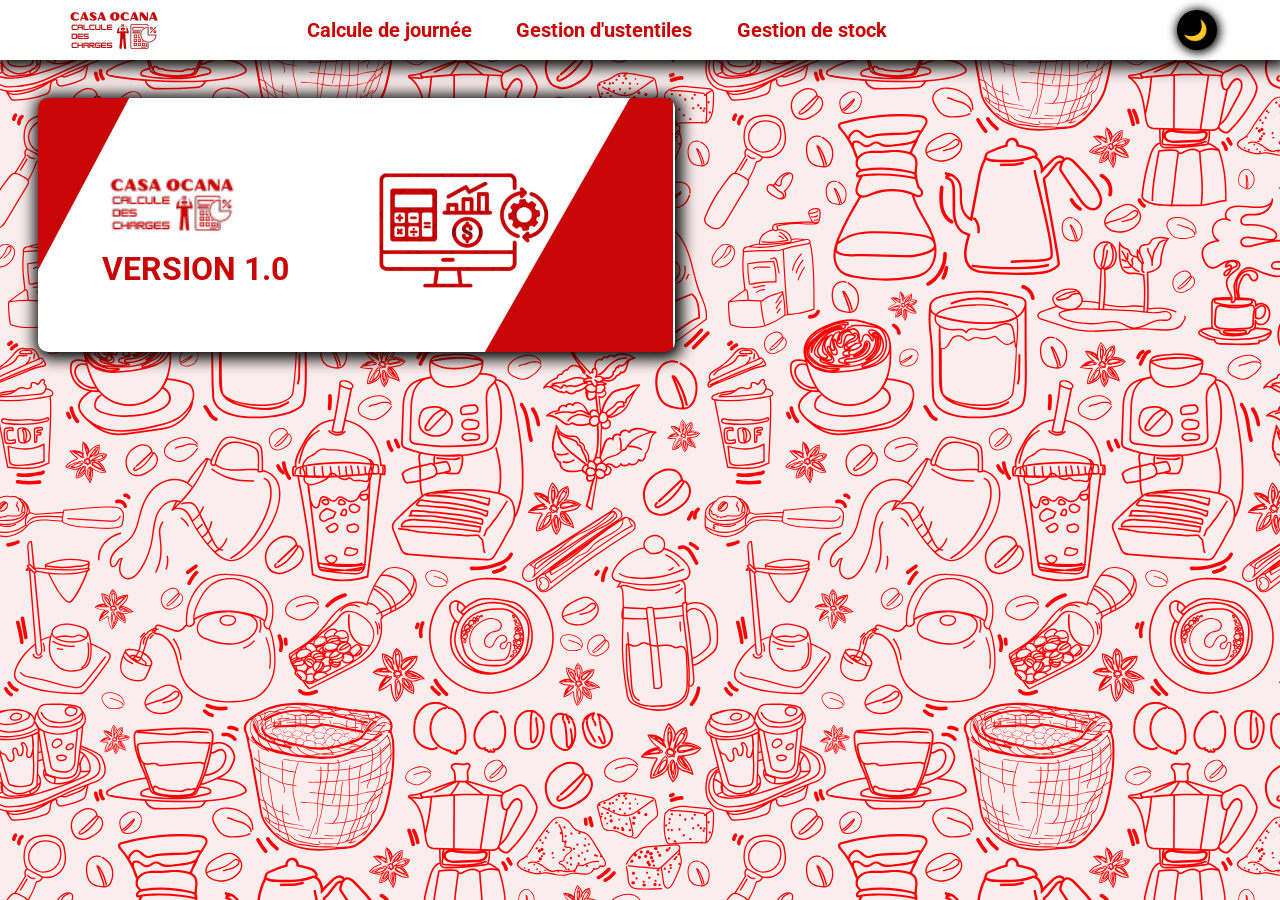
<file: index.html>
<!DOCTYPE html>
<html lang="en">
<head>
    <meta charset="UTF-8">
    <meta name="viewport" content="width=device-width, initial-scale=1.0">
    <title>CasaOcaca calcule des charges</title>
    <link rel="stylesheet" href="style/mystyle.css">
    <link rel="stylesheet" href="style/login.css">
    <link rel="stylesheet" href="style/historique.css">
    <link rel="stylesheet" href="https://cdnjs.cloudflare.com/ajax/libs/font-awesome/6.5.2/css/all.min.css" integrity="sha512-SnH5WK+bZxgPHs44uWIX+LLJAJ9/2PkPKZ5QiAj6Ta86w+fsb2TkcmfRyVX3pBnMFcV7oQPJkl9QevSCWr3W6A==" crossorigin="anonymous" referrerpolicy="no-referrer">
</head>
<body>
    <nav class="shadow">
        <div class="spaceenenly">
        <div>
            <img src="images/logo.png" alt="">
        </div>
        <div id="anav">
            <ul>
                <li><a href="calcule.html">Calcule de journée</a></li>
            <li><a href="ustensiles.html" target="_blank">Gestion d'ustentiles</a></li>
            <li><a href="gestionst.html" target="_blank">Gestion de stock</a></li>
            </ul>
        </div>

        <div id="anav4">
            <button id="darkModeToggle" class="buttonstyle">🌙</button>
        </div>
    </div>
</nav>  
    
<div class="shadow rounded" style="padding: 5%;" id="banner">
    <img src="images/logo.png" alt="" width="140px" >
    <h1 style="color: #c90505;">VERSION 1.0</h1>
</div>

    
       <script>
        
        document.addEventListener("DOMContentLoaded", () => {
    const toggleButton = document.getElementById("darkModeToggle");
    const body = document.body;

    // Vérifie si un mode est déjà enregistré dans localStorage
    if (localStorage.getItem("dark-mode") === "enabled") {
        enableDarkMode();
    }

    // Basculer entre les modes
    toggleButton.addEventListener("click", () => {
        if (body.classList.contains("dark-mode")) {
            disableDarkMode();
        } else {
            enableDarkMode();
        }
    });

    function enableDarkMode() {
        body.classList.add("dark-mode");
        localStorage.setItem("dark-mode", "enabled");
        toggleButton.textContent = "☀️";
    }

    function disableDarkMode() {
        body.classList.remove("dark-mode");
        localStorage.setItem("dark-mode", "disabled");
        toggleButton.textContent = "🌙";
    }
});

        </script>
        

</body>
</html>
</file>
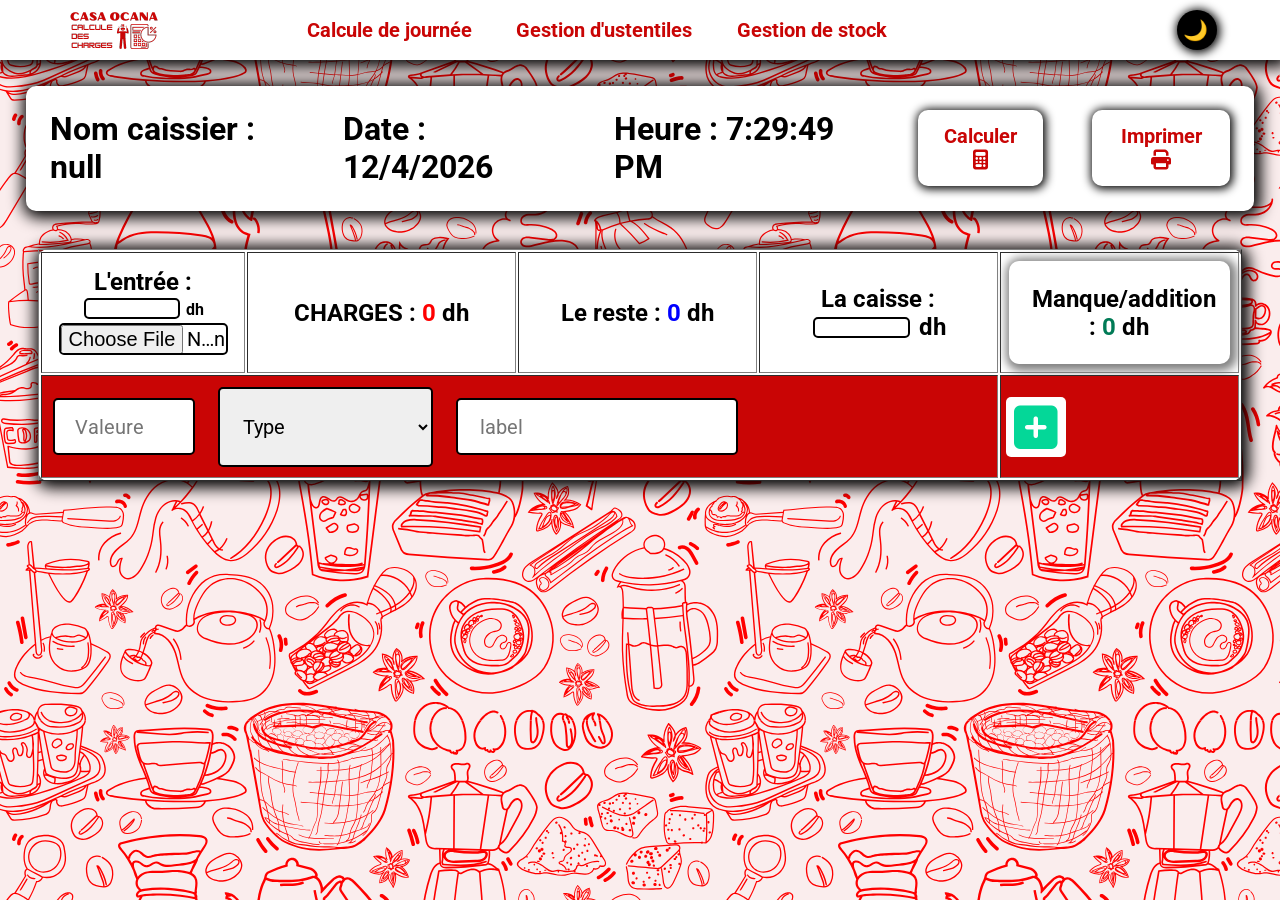
<file: calcule.html>
<!DOCTYPE html>
<html lang="en">
<head>
    <meta charset="UTF-8">
    <meta name="viewport" content="width=device-width, initial-scale=1.0">
    <title>CasaOcaca calcule des charges</title>
    <link rel="stylesheet" href="style/mystyle.css">
    <link rel="stylesheet" href="https://cdnjs.cloudflare.com/ajax/libs/font-awesome/6.5.2/css/all.min.css" integrity="sha512-SnH5WK+bZxgPHs44uWIX+LLJAJ9/2PkPKZ5QiAj6Ta86w+fsb2TkcmfRyVX3pBnMFcV7oQPJkl9QevSCWr3W6A==" crossorigin="anonymous" referrerpolicy="no-referrer">
</head>
<body>
    
    <nav class="shadow">
        <div class="spaceenenly">
        <div>
            <img src="images/logo.png" alt="">
        </div>
        <div id="anav">
            <ul>
                <li><a href="calcule.html">Calcule de journée</a></li>
            <li><a href="ustensiles.html" target="_blank">Gestion d'ustentiles</a></li>
            <li><a href="gestionst.html" target="_blank">Gestion de stock</a></li>
            </ul>
        </div>

        <div id="anav4">
            <button id="darkModeToggle" class="buttonstyle">🌙</button>
        </div>
    </div>
</nav>  

    <form action="">
    <div id="h" class="rounded shadow">
        <h1>Nom caissier</h1>
        <h1>Date </h1>
        <h1>Heure </h1>
        <button name="calculer" class="buttonstyle">Calculer <i class="fa-solid fa-calculator"></i></button>
        <button class="buttonstyle" onclick="window.print();">Imprimer <i class="fa-solid fa-print"></i></button>
    </div>

    <div class="shadow rounded">
    <table border="1">
        <tr>
        <th width="10%">
            
                <h2>L'entrée :</h2>
                <input name="entree" type="number" class="inputEntree"> dh
                <input type="file" id="myFile" name="filename">
            
        </th>
        <th width="18%">
           
                <h2>CHARGES : <span style="color: red;">0</span> dh</h2>
            
        </th>
        <th width="16%">
            
            <h2>Le reste : <span style="color: blue;">0</span> dh</h2>
        
        </th>
        <th width="16%">
            
                <h2>La caisse : <br><input name="caisse" type="number" class="inputEntree"> dh</h2>
           
        </th>
        <th width="16%">
            <div class="shadowgray rounded" id="reste">
                <h2>Manque/addition : <span style="color: rgb(1, 123, 86);">0</span> dh</h2>
            </div>
        </th>
        </tr>
        <tr>
            <td colspan="4" id="inputs">
                
                    <input name="valeure" type="number" placeholder="Valeure" class="inputcharges" id="val">
                    <select name="type" class="inputcharges" id="type" >
                        <option value="Type">Type</option>
                        <option value="Crédit">Crédit</option>
                        <option value="Police">Police</option>
                        <option value="Sécurité">Sécurité</option>
                        <option value="Avance">Avance</option>
                        <option value="Repas autorisée">Repas autorisée</option>
                        <option value="Facture non payé">Facture non payé</option>
                        <option value="Marchandise">Marchandise</option>
                        <option value="Douane">Douane</option>
                        <option value="Autres">Autres</option>
                    </select>
                    <input name="label" type="text" placeholder="label" class="inputcharges" id="label">
                    
                    
            </td>
            <td id="inputs">
                <Button name="ajouter" style="color: rgb(4, 215, 152);" class="inpandbtn"><i class="fa-solid fa-square-plus buttoni" id="add"></i></Button>
                
               
            </td>
        </tr>
        
        
    </table>
    </div>
    </form>


    <script>
        document.addEventListener("DOMContentLoaded", () => {
            // Initialisation de la date et de l'heure
            const dateElement = document.querySelector("h1:nth-child(2)");
            const heureElement = document.querySelector("h1:nth-child(3)");
        
            const updateDateTime = () => {
                const now = new Date();
                dateElement.textContent = `Date : ${now.toLocaleDateString()}`;
                heureElement.textContent = `Heure : ${now.toLocaleTimeString()}`;
            };
        
            updateDateTime();
            setInterval(updateDateTime, 1000);
        
            // Demander le nom du caissier une seule fois
            const stockManagerName = prompt("Entrez le nom du gestionnaire du caissier :", "caissier");
            const nameElement = document.querySelector("#h h1:first-child");
            nameElement.textContent = `Nom caissier : ${stockManagerName}`;


             // Gestion du bouton Calculer
             document.querySelector("button[name='calculer']").addEventListener("click", (e) => {
                e.preventDefault();
        
                const entree = parseFloat(document.querySelector("input[name='entree']").value) || 0;
                const caisse = parseFloat(document.querySelector("input[name='caisse']").value) || 0;
        
                // Somme des valeurs des charges dans les lignes dynamiques uniquement
                const chargeValues = Array.from(document.querySelectorAll(".trcharge td:first-child"))
                    .map(td => parseFloat(td.textContent) || 0);
                const totalCharges = chargeValues.reduce((acc, val) => acc + val, 0);
        
                document.querySelector("th:nth-child(2) span").textContent = totalCharges;
        
                // Calcul du reste
                const reste = entree - totalCharges;
                document.querySelector("th:nth-child(3) span").textContent = reste;
        
                // Calcul du manque/addition
                const manqueAddition = caisse - reste;
                document.querySelector("th:nth-child(5) span").textContent = manqueAddition;
            });
        
        
            // Ajouter une nouvelle ligne
            document.querySelector("button[name='ajouter']").addEventListener("click", (e) => {
                e.preventDefault();
        
                const valInput = parseFloat(document.querySelector("#val").value) || 0;
                const typeInput = document.querySelector("#type").value || "Non spécifié";
                const labelInput = document.querySelector("#label").value || "Sans label";
        
                if (!valInput || typeInput === "Type" || !labelInput) {
                    alert("Veuillez remplir tous les champs correctement.");
                    return;
                }
        
                // Créer une nouvelle ligne avec les données des champs d'entrée
                const newRow = document.createElement("tr");
                newRow.classList.add("trcharge");
                newRow.innerHTML = `
                    <td>${valInput}</td>
                    <td>${typeInput}</td>
                    <td>${labelInput}</td>
                    <td colspan="2">
                        <button class="modifier" style="color: deepskyblue;">Modifier</button>
                        <button class="supprimer" style="color: red;">Supprimer</button>
                    </td>
                `;
        
                document.querySelector("table").appendChild(newRow);
        
                // Réinitialiser les champs de saisie
                document.querySelector("#val").value = "";
                document.querySelector("#type").value = "Type";
                document.querySelector("#label").value = "";
            });
        
            // Gestion des boutons Modifier et Supprimer
            document.querySelector("table").addEventListener("click", (e) => {
                const row = e.target.closest("tr");
        
                // Supprimer une ligne
                if (e.target.classList.contains("supprimer")) {
                    row.remove();
                }
        
                // Modifier une ligne (aperçu dans les champs de saisie)
                if (e.target.classList.contains("modifier")) {
                    const valInput = row.querySelector("td:nth-child(1)").textContent.trim();
                    const typeInput = row.querySelector("td:nth-child(2)").textContent.trim();
                    const labelInput = row.querySelector("td:nth-child(3)").textContent.trim();
        
                    // Remplir les champs de saisie avec les données de la ligne
                    document.querySelector("#val").value = valInput;
                    document.querySelector("#type").value = typeInput;
                    document.querySelector("#label").value = labelInput;
        
                    // Supprimer la ligne après transfert des données
                    row.remove();
                }
            });
        

         // Mode sombre
         const toggleButton = document.getElementById("darkModeToggle");
            const body = document.body;
        
            if (localStorage.getItem("dark-mode") === "enabled") {
                enableDarkMode();
            }
        
            toggleButton.addEventListener("click", () => {
                if (body.classList.contains("dark-mode")) {
                    disableDarkMode();
                } else {
                    enableDarkMode();
                }
            });
        
            function enableDarkMode() {
                body.classList.add("dark-mode");
                localStorage.setItem("dark-mode", "enabled");
                toggleButton.textContent = "☀️";
            }
        
            function disableDarkMode() {
                body.classList.remove("dark-mode");
                localStorage.setItem("dark-mode", "disabled");
                toggleButton.textContent = "🌙";
            }
        });
        </script>
        


    <!--<script>
        document.addEventListener("DOMContentLoaded", () => {
            // Initialisation de la date et de l'heure
            const dateElement = document.querySelector("h1:nth-child(2)");
            const heureElement = document.querySelector("h1:nth-child(3)");
        
            const updateDateTime = () => {
                const now = new Date();
                dateElement.textContent = `Date : ${now.toLocaleDateString()}`;
                heureElement.textContent = `Heure : ${now.toLocaleTimeString()}`;
            };
        
            updateDateTime();
            setInterval(updateDateTime, 1000);
        
            // Demander le nom du caissier une seule fois
            const stockManagerName = prompt("Entrez le nom du gestionnaire du caissier :", "caissier");
            const nameElement = document.querySelector("#h h1:first-child");
            nameElement.textContent = `Nom caissier : ${stockManagerName}`;
        
            // Gestion du bouton Calculer
            document.querySelector("button[name='calculer']").addEventListener("click", (e) => {
                e.preventDefault();
        
                const entree = parseFloat(document.querySelector("input[name='entree']").value) || 0;
                const caisse = parseFloat(document.querySelector("input[name='caisse']").value) || 0;
        
                // Somme des valeurs des charges dans les lignes dynamiques uniquement
                const chargeValues = Array.from(document.querySelectorAll(".trcharge td:first-child"))
                    .map(td => parseFloat(td.textContent) || 0);
                const totalCharges = chargeValues.reduce((acc, val) => acc + val, 0);
        
                document.querySelector("th:nth-child(2) span").textContent = totalCharges;
        
                // Calcul du reste
                const reste = entree - totalCharges;
                document.querySelector("th:nth-child(3) span").textContent = reste;
        
                // Calcul du manque/addition
                const manqueAddition = caisse - reste;
                document.querySelector("th:nth-child(5) span").textContent = manqueAddition;
            });
        
            // Ajouter une nouvelle ligne ou modifier une ligne existante
            let rowToEdit = null; // Variable pour stocker la ligne en cours de modification
            document.querySelector("button[name='ajouter']").addEventListener("click", (e) => {
                e.preventDefault();
        
                const valInput = parseFloat(document.querySelector("#val").value) || 0;
                const typeInput = document.querySelector("#type").value || "Non spécifié";
                const labelInput = document.querySelector("#label").value || "Sans label";
        
                if (!valInput || typeInput === "Type" || !labelInput) {
                    alert("Veuillez remplir tous les champs correctement.");
                    return;
                }
        
                if (rowToEdit) {
                    // Modifier une ligne existante
                    rowToEdit.querySelector("td:nth-child(1)").textContent = valInput;
                    rowToEdit.querySelector("td:nth-child(2)").textContent = typeInput;
                    rowToEdit.querySelector("td:nth-child(3)").textContent = labelInput;
                    rowToEdit = null; // Réinitialiser la variable après modification
                } else {
                    // Ajouter une nouvelle ligne
                    const newRow = document.createElement("tr");
                    newRow.classList.add("trcharge");
                    newRow.innerHTML = `
                        <td>${valInput}</td>
                        <td>${typeInput}</td>
                        <td>${labelInput}</td>
                        <td colspan="2">
                            <button class="modifier" style="color: deepskyblue;">Modifier</button>
                            <button class="supprimer" style="color: red;">Supprimer</button>
                        </td>
                    `;
        
                    document.querySelector("table").appendChild(newRow);
                }
        
                // Réinitialiser les champs de saisie
                document.querySelector("#val").value = "";
                document.querySelector("#type").value = "Type";
                document.querySelector("#label").value = "";
            });
        
            // Gestion des boutons Modifier et Supprimer
            document.querySelector("table").addEventListener("click", (e) => {
                const row = e.target.closest("tr");
        
                // Supprimer une ligne
                if (e.target.classList.contains("supprimer")) {
                    row.remove();
                }
        
                // Modifier une ligne (aperçu + suppression de la ligne)
                if (e.target.classList.contains("modifier")) {
                    rowToEdit = row; // Stocker la ligne en cours de modification
                    const valInput = row.querySelector("td:nth-child(1)").textContent.trim();
                    const typeInput = row.querySelector("td:nth-child(2)").textContent.trim();
                    const labelInput = row.querySelector("td:nth-child(3)").textContent.trim();
        
                    // Remplir les champs de saisie avec les données de la ligne
                    document.querySelector("#val").value = valInput;
                    document.querySelector("#type").value = typeInput;
                    document.querySelector("#label").value = labelInput;
        
                    // Supprimer la ligne après transfert des données
                    row.remove();
                }
            });
        
            // Mode sombre
            const toggleButton = document.getElementById("darkModeToggle");
            const body = document.body;
        
            if (localStorage.getItem("dark-mode") === "enabled") {
                enableDarkMode();
            }
        
            toggleButton.addEventListener("click", () => {
                if (body.classList.contains("dark-mode")) {
                    disableDarkMode();
                } else {
                    enableDarkMode();
                }
            });
        
            function enableDarkMode() {
                body.classList.add("dark-mode");
                localStorage.setItem("dark-mode", "enabled");
                toggleButton.textContent = "☀️";
            }
        
            function disableDarkMode() {
                body.classList.remove("dark-mode");
                localStorage.setItem("dark-mode", "disabled");
                toggleButton.textContent = "🌙";
            }
        });
        </script> -->
        
        
        

</body>
</html>
</file>
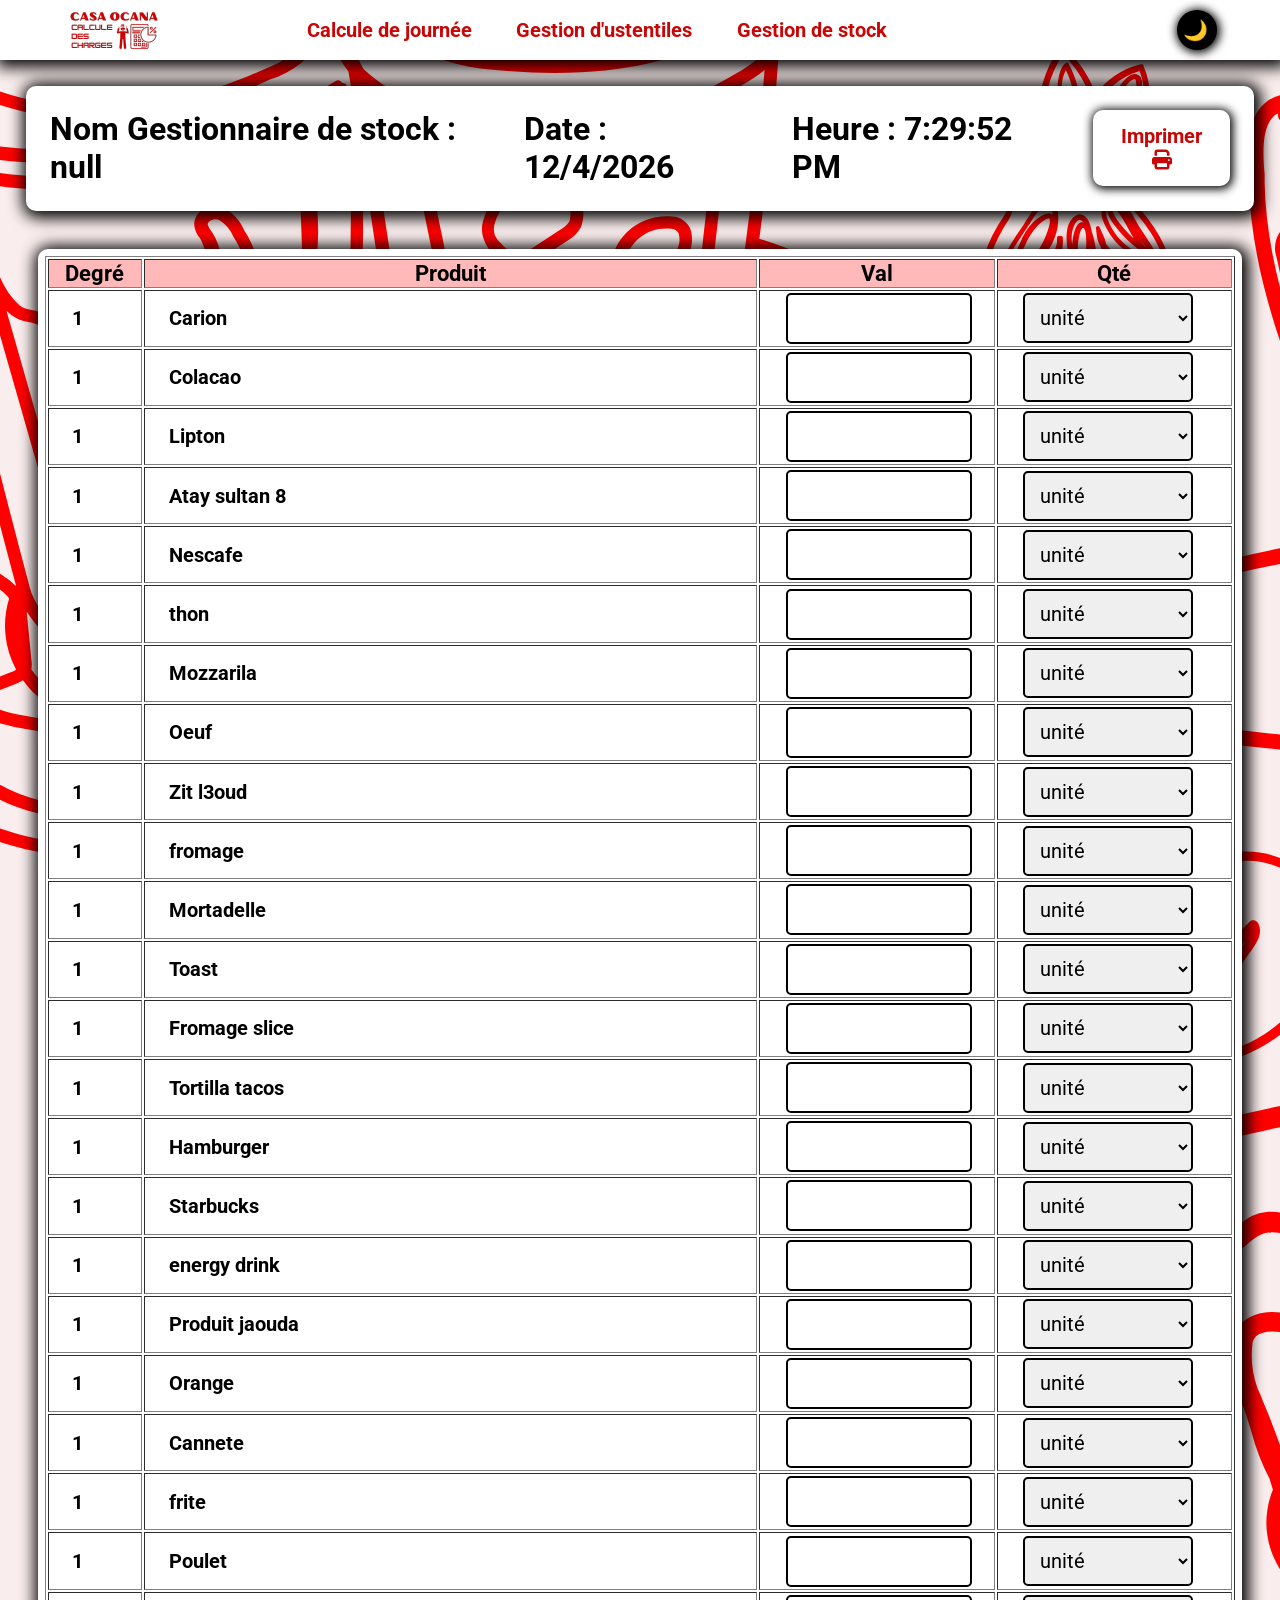
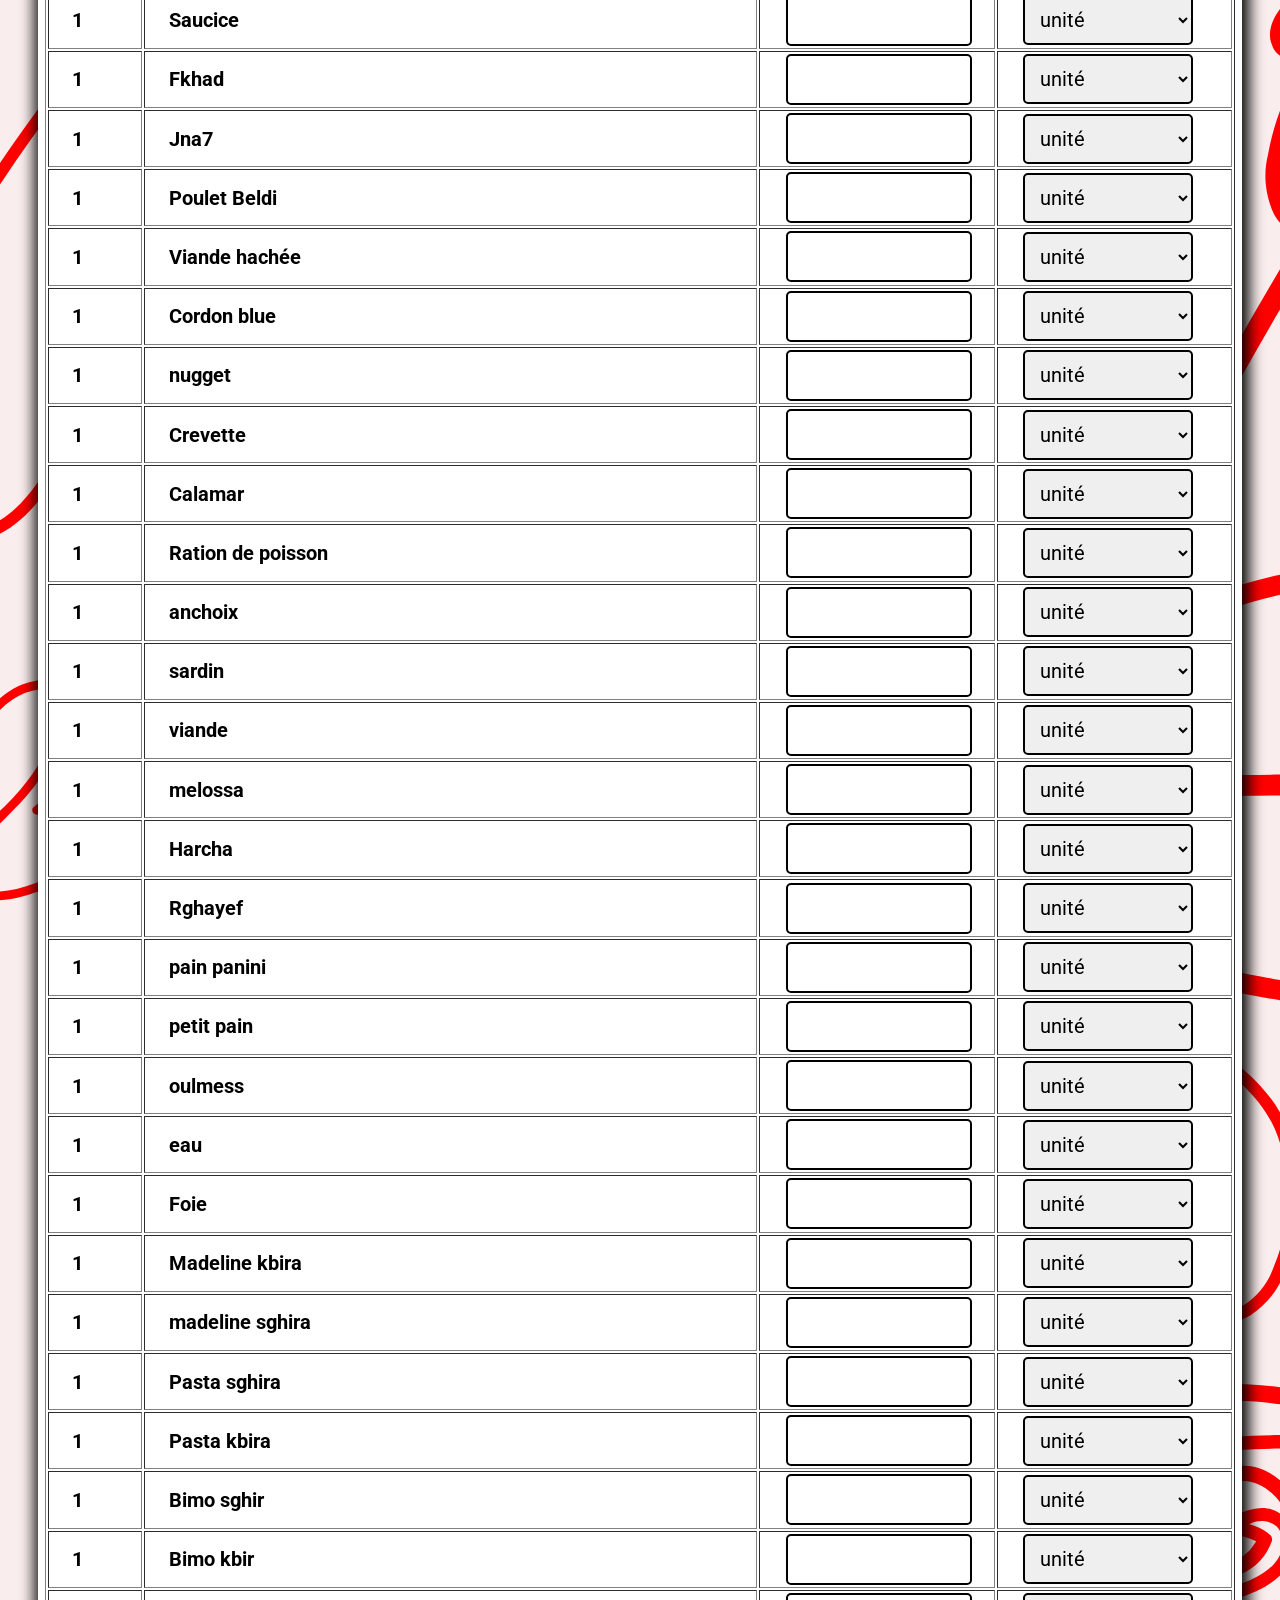
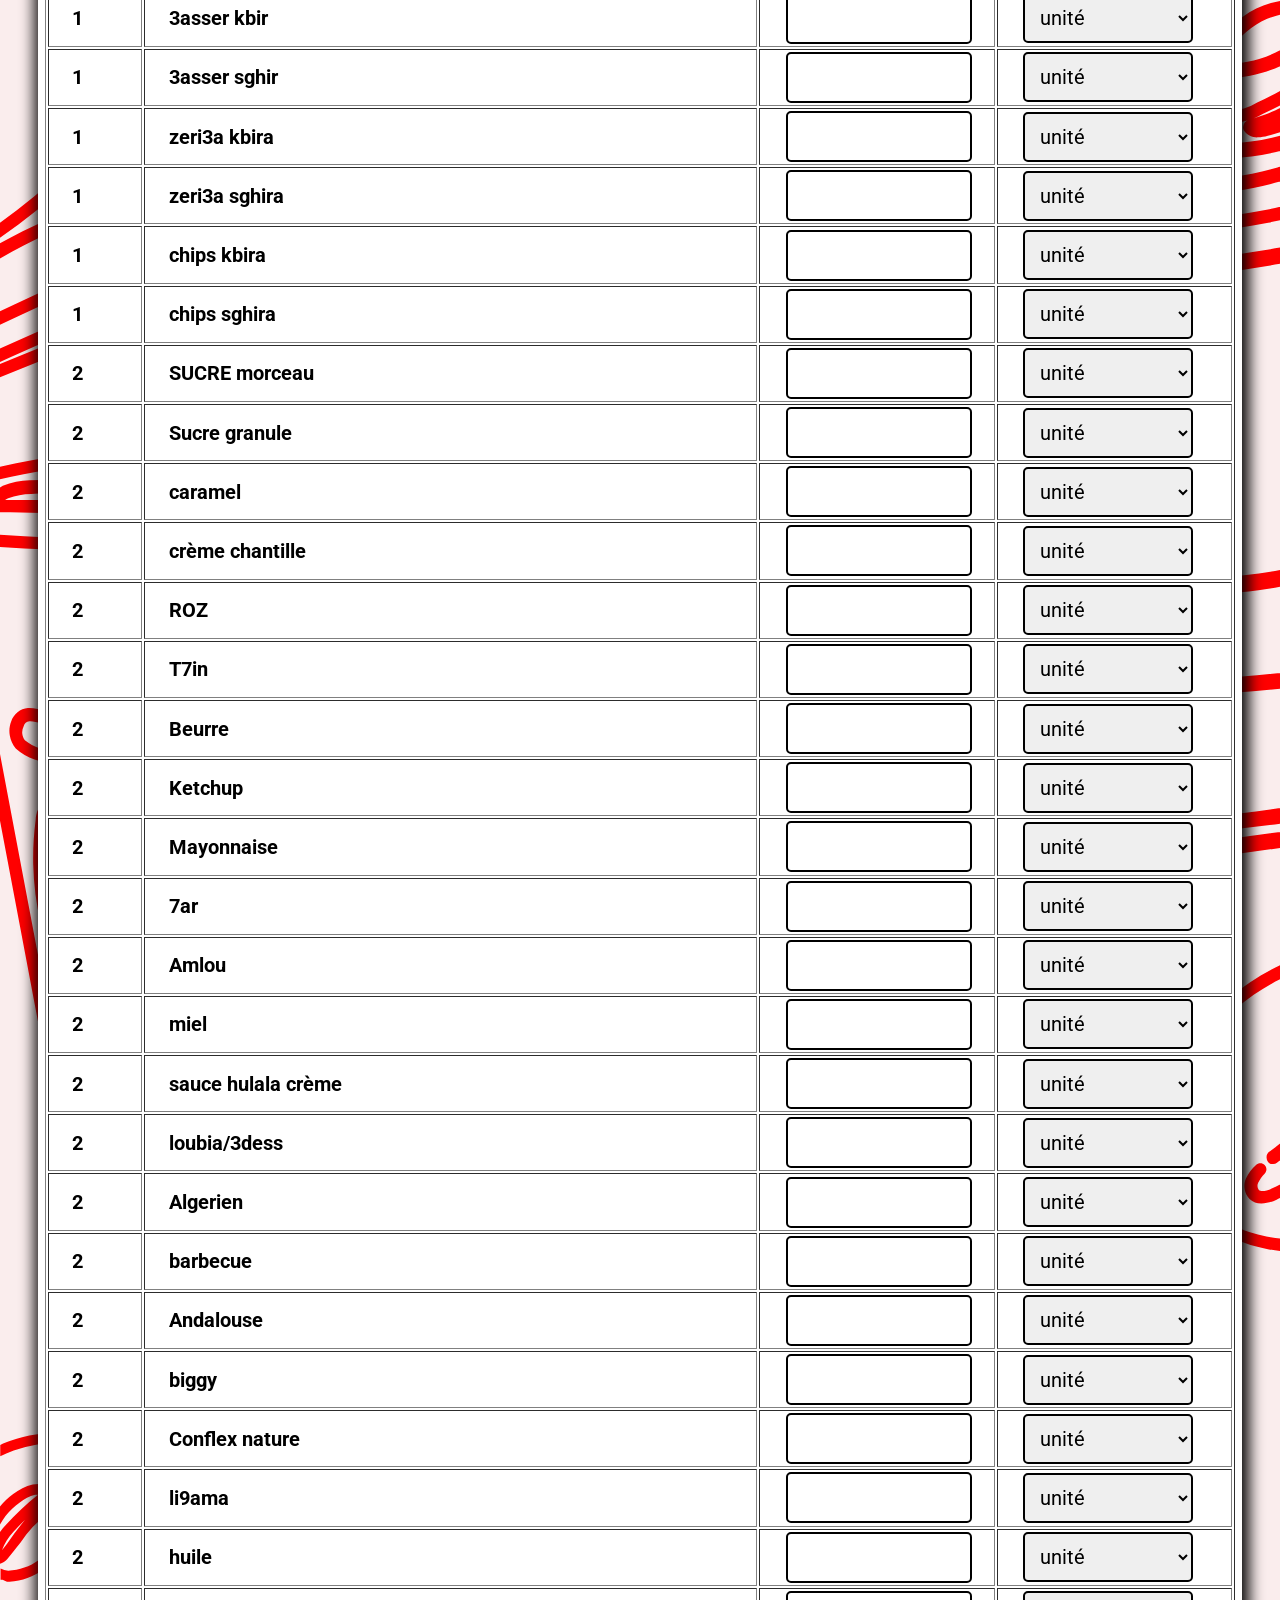
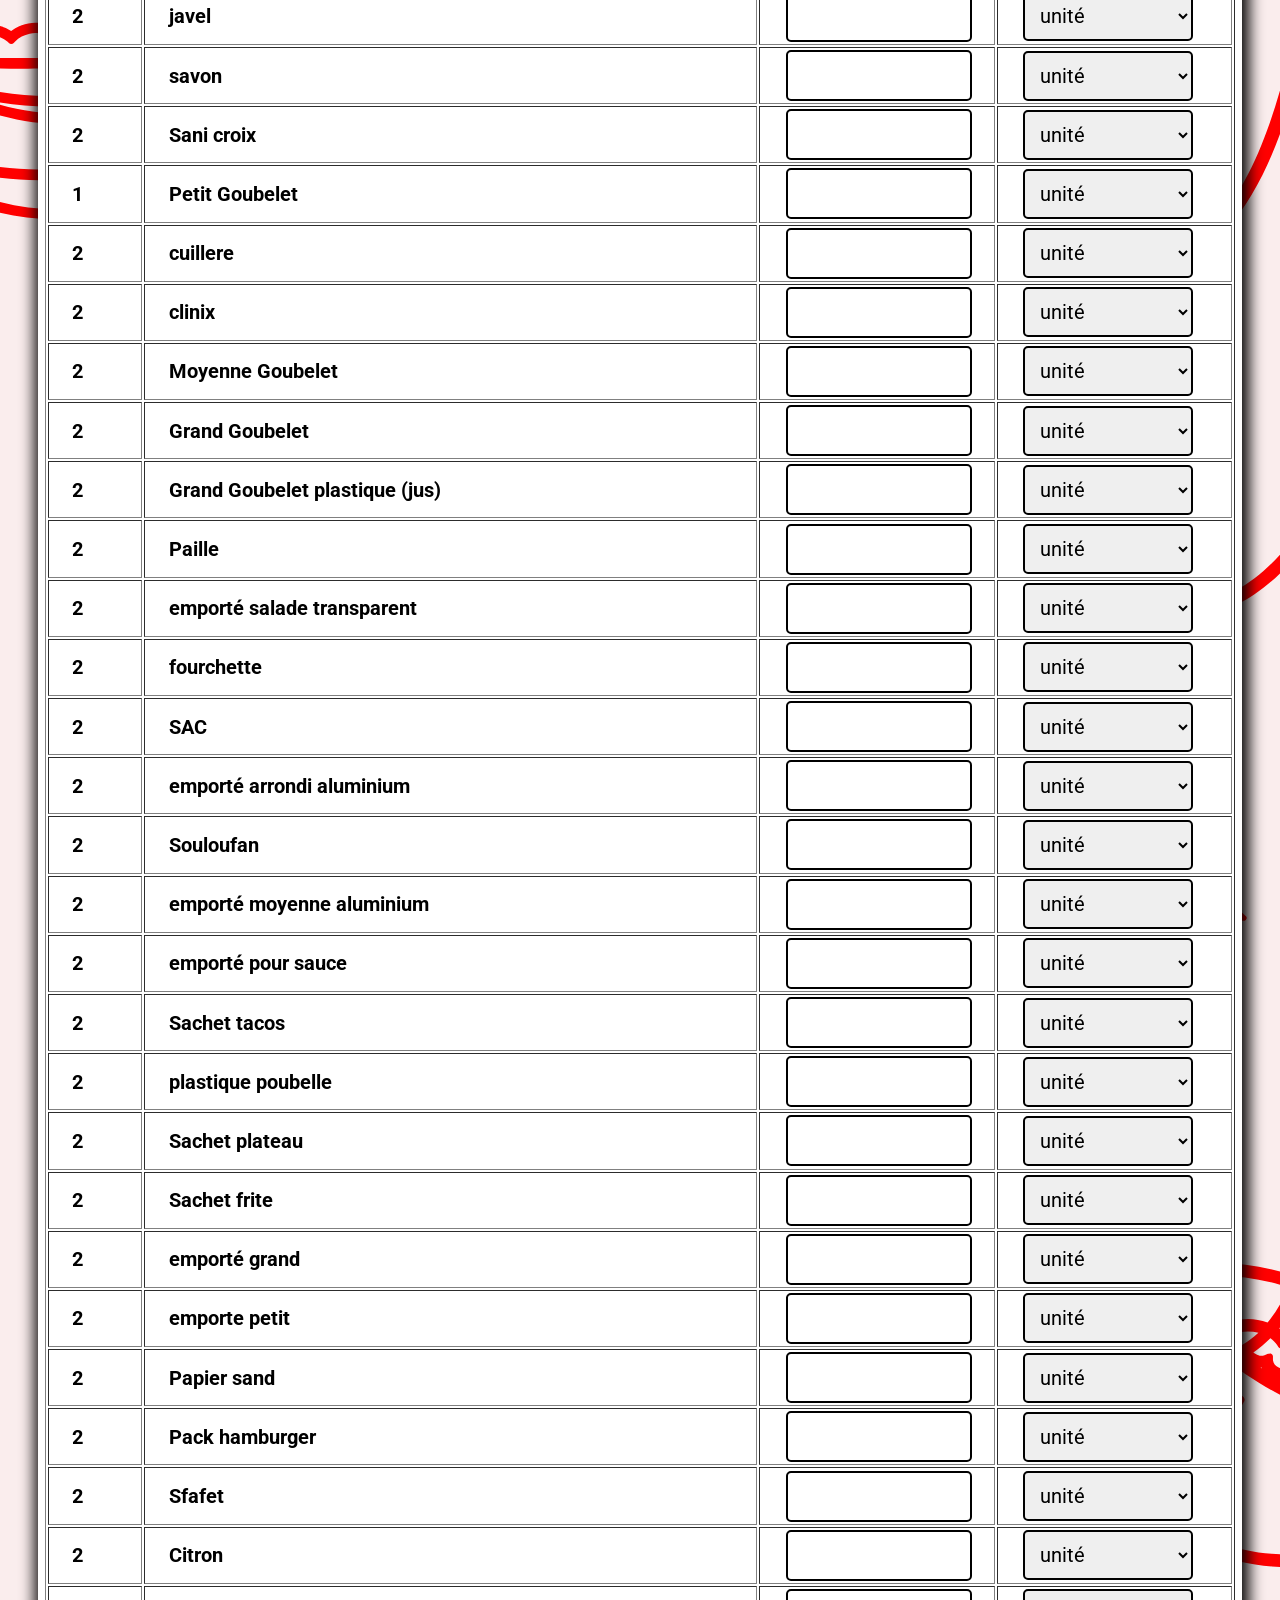
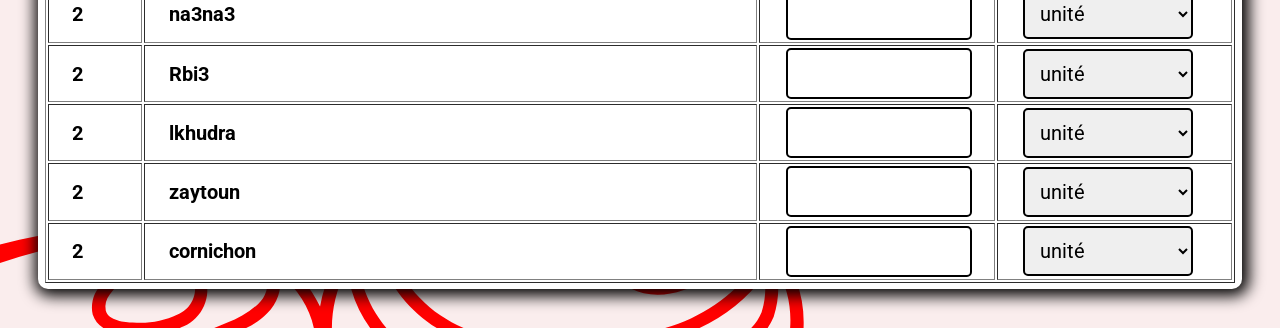
<file: gestionst.html>
<!DOCTYPE html>
<html lang="en">
<head>
    <meta charset="UTF-8">
    <meta name="viewport" content="width=device-width, initial-scale=1.0">
    <title>CasaOcaca calcule des charges</title>
    <link rel="stylesheet" href="style/mystyle.css">
    <link rel="stylesheet" href="style/gestionst.css">
    <link rel="stylesheet" href="style/historique.css">
    <link rel="stylesheet" href="style/login.css">
    <link rel="stylesheet" href="https://cdnjs.cloudflare.com/ajax/libs/font-awesome/6.5.2/css/all.min.css" integrity="sha512-SnH5WK+bZxgPHs44uWIX+LLJAJ9/2PkPKZ5QiAj6Ta86w+fsb2TkcmfRyVX3pBnMFcV7oQPJkl9QevSCWr3W6A==" crossorigin="anonymous" referrerpolicy="no-referrer">
</head>
<body>

    <nav class="shadow">
        <div class="spaceenenly">
        <div>
            <img src="images/logo.png" alt="">
        </div>
        <div id="anav">
            <ul>
                <li><a href="calcule.html">Calcule de journée</a></li>
            <li><a href="ustensiles.html" target="_blank">Gestion d'ustentiles</a></li>
            <li><a href="gestionst.html" target="_blank">Gestion de stock</a></li>
            </ul>
        </div>

        <div id="anav4">
            <button id="darkModeToggle" class="buttonstyle">🌙</button>
        </div>
    </div>
</nav>  

    <form action="">
    <div id="h" class="rounded shadow">
        <h1>Nom Gestionnaire de stock</h1>
        <h1>Date </h1>
        <h1>Heure </h1>
        
        <button class="buttonstyle" onclick="window.print();">Imprimer <i class="fa-solid fa-print"></i></button>
    </div>

    <div class="shadow rounded paddingdiv">
    <table border="1">
        
        <tr style="font-size: 22px;background-color:#ffb9b9;">
            <th width="8%" id="th1">Degré</th>
            <th width="52%" id="th2">Produit</th>
            <th width="20%" id="th3">Val</th>
            <th width="20%" id="th4">Qté</th>
        </tr>

        <tr class="trcharge">
            <td>1</td>
            <td>Carion</td>
            <td>
                <input type="number" id="valst">
            </td>
            <td>
                <select name="" id="Q">
                    <option value="">unité</option>
                    <option value="">Kg</option>
                    <option value="">g</option>
                </select>
            </td>
        </tr>

        <tr class="trcharge">
            <td>1</td>
            <td>Colacao</td>
            <td>
                <input type="number" id="valst">
            </td>
            <td>
                <select name="" id="Q">
                    <option value="">unité</option>
                    <option value="">Kg</option>
                    <option value="">g</option>
                </select>
            </td>
        </tr>

        <tr class="trcharge">
            <td>1</td>
            <td>Lipton</td>
            <td>
                <input type="number" id="valst">
            </td>
            <td>
                <select name="" id="Q">
                    <option value="">unité</option>
                    <option value="">Kg</option>
                    <option value="">g</option>
                </select>
            </td>
        </tr>

        <tr class="trcharge">
            <td>1</td>
            <td>Atay sultan 8</td>
            <td>
                <input type="number" id="valst">
            </td>
            <td>
                <select name="" id="Q">
                    <option value="">unité</option>
                    <option value="">Kg</option>
                    <option value="">g</option>
                </select>
            </td>
        </tr>

        <tr class="trcharge">
            <td>1</td>
            <td>Nescafe</td>
            <td>
                <input type="number" id="valst">
            </td>
            <td>
                <select name="" id="Q">
                    <option value="">unité</option>
                    <option value="">Kg</option>
                    <option value="">g</option>
                </select>
            </td>
        </tr>

        <tr class="trcharge">
            <td>1</td>
            <td>thon</td>
            <td>
                <input type="number" id="valst">
            </td>
            <td>
                <select name="" id="Q">
                    <option value="">unité</option>
                    <option value="">Kg</option>
                    <option value="">g</option>
                </select>
            </td>
        </tr>

        <tr class="trcharge">
            <td>1</td>
            <td>Mozzarila</td>
            <td>
                <input type="number" id="valst">
            </td>
            <td>
                <select name="" id="Q">
                    <option value="">unité</option>
                    <option value="">Kg</option>
                    <option value="">g</option>
                </select>
            </td>
        </tr>

        <tr class="trcharge">
            <td>1</td>
            <td>Oeuf</td>
            <td>
                <input type="number" id="valst">
            </td>
            <td>
                <select name="" id="Q">
                    <option value="">unité</option>
                    <option value="">Kg</option>
                    <option value="">g</option>
                </select>
            </td>
        </tr>

        <tr class="trcharge">
            <td>1</td>
            <td>Zit l3oud</td>
            <td>
                <input type="number" id="valst">
            </td>
            <td>
                <select name="" id="Q">
                    <option value="">unité</option>
                    <option value="">Kg</option>
                    <option value="">g</option>
                </select>
            </td>
        </tr>

        <tr class="trcharge">
            <td>1</td>
            <td>fromage</td>
            <td>
                <input type="number" id="valst">
            </td>
            <td>
                <select name="" id="Q">
                    <option value="">unité</option>
                    <option value="">Kg</option>
                    <option value="">g</option>
                </select>
            </td>
        </tr>

        <tr class="trcharge">
            <td>1</td>
            <td>Mortadelle</td>
            <td>
                <input type="number" id="valst">
            </td>
            <td>
                <select name="" id="Q">
                    <option value="">unité</option>
                    <option value="">Kg</option>
                    <option value="">g</option>
                </select>
            </td>
        </tr>

        <tr class="trcharge">
            <td>1</td>
            <td>Toast</td>
            <td>
                <input type="number" id="valst">
            </td>
            <td>
                <select name="" id="Q">
                    <option value="">unité</option>
                    <option value="">Kg</option>
                    <option value="">g</option>
                </select>
            </td>
        </tr>

        <tr class="trcharge">
            <td>1</td>
            <td>Fromage slice</td>
            <td>
                <input type="number" id="valst">
            </td>
            <td>
                <select name="" id="Q">
                    <option value="">unité</option>
                    <option value="">Kg</option>
                    <option value="">g</option>
                </select>
            </td>
        </tr>

        <tr class="trcharge">
            <td>1</td>
            <td>Tortilla tacos</td>
            <td>
                <input type="number" id="valst">
            </td>
            <td>
                <select name="" id="Q">
                    <option value="">unité</option>
                    <option value="">Kg</option>
                    <option value="">g</option>
                </select>
            </td>
        </tr>

        <tr class="trcharge">
            <td>1</td>
            <td>Hamburger</td>
            <td>
                <input type="number" id="valst">
            </td>
            <td>
                <select name="" id="Q">
                    <option value="">unité</option>
                    <option value="">Kg</option>
                    <option value="">g</option>
                </select>
            </td>
        </tr>

        <tr class="trcharge">
            <td>1</td>
            <td>Starbucks</td>
            <td>
                <input type="number" id="valst">
            </td>
            <td>
                <select name="" id="Q">
                    <option value="">unité</option>
                    <option value="">Kg</option>
                    <option value="">g</option>
                </select>
            </td>
        </tr>

        <tr class="trcharge">
            <td>1</td>
            <td>energy drink</td>
            <td>
                <input type="number" id="valst">
            </td>
            <td>
                <select name="" id="Q">
                    <option value="">unité</option>
                    <option value="">Kg</option>
                    <option value="">g</option>
                </select>
            </td>
        </tr>

        <tr class="trcharge">
            <td>1</td>
            <td>Produit jaouda</td>
            <td>
                <input type="number" id="valst">
            </td>
            <td>
                <select name="" id="Q">
                    <option value="">unité</option>
                    <option value="">Kg</option>
                    <option value="">g</option>
                </select>
            </td>
        </tr>

        <tr class="trcharge">
            <td>1</td>
            <td>Orange</td>
            <td>
                <input type="number" id="valst">
            </td>
            <td>
                <select name="" id="Q">
                    <option value="">unité</option>
                    <option value="">Kg</option>
                    <option value="">g</option>
                </select>
            </td>
        </tr>

        <tr class="trcharge">
            <td>1</td>
            <td>Cannete</td>
            <td>
                <input type="number" id="valst">
            </td>
            <td>
                <select name="" id="Q">
                    <option value="">unité</option>
                    <option value="">Kg</option>
                    <option value="">g</option>
                </select>
            </td>
        </tr>

        <tr class="trcharge">
            <td>1</td>
            <td>frite</td>
            <td>
                <input type="number" id="valst">
            </td>
            <td>
                <select name="" id="Q">
                    <option value="">unité</option>
                    <option value="">Kg</option>
                    <option value="">g</option>
                </select>
            </td>
        </tr>

        <tr class="trcharge">
            <td>1</td>
            <td>Poulet</td>
            <td>
                <input type="number" id="valst">
            </td>
            <td>
                <select name="" id="Q">
                    <option value="">unité</option>
                    <option value="">Kg</option>
                    <option value="">g</option>
                </select>
            </td>
        </tr>

        <tr class="trcharge">
            <td>1</td>
            <td>Saucice</td>
            <td>
                <input type="number" id="valst">
            </td>
            <td>
                <select name="" id="Q">
                    <option value="">unité</option>
                    <option value="">Kg</option>
                    <option value="">g</option>
                </select>
            </td>
        </tr>

        <tr class="trcharge">
            <td>1</td>
            <td>Fkhad</td>
            <td>
                <input type="number" id="valst">
            </td>
            <td>
                <select name="" id="Q">
                    <option value="">unité</option>
                    <option value="">Kg</option>
                    <option value="">g</option>
                </select>
            </td>
        </tr>

        <tr class="trcharge">
            <td>1</td>
            <td>Jna7</td>
            <td>
                <input type="number" id="valst">
            </td>
            <td>
                <select name="" id="Q">
                    <option value="">unité</option>
                    <option value="">Kg</option>
                    <option value="">g</option>
                </select>
            </td>
        </tr>

        <tr class="trcharge">
            <td>1</td>
            <td>Poulet Beldi</td>
            <td>
                <input type="number" id="valst">
            </td>
            <td>
                <select name="" id="Q">
                    <option value="">unité</option>
                    <option value="">Kg</option>
                    <option value="">g</option>
                </select>
            </td>
        </tr>

        <tr class="trcharge">
            <td>1</td>
            <td>Viande hachée</td>
            <td>
                <input type="number" id="valst">
            </td>
            <td>
                <select name="" id="Q">
                    <option value="">unité</option>
                    <option value="">Kg</option>
                    <option value="">g</option>
                </select>
            </td>
        </tr>

        <tr class="trcharge">
            <td>1</td>
            <td>Cordon blue</td>
            <td>
                <input type="number" id="valst">
            </td>
            <td>
                <select name="" id="Q">
                    <option value="">unité</option>
                    <option value="">Kg</option>
                    <option value="">g</option>
                </select>
            </td>
        </tr>

        <tr class="trcharge">
            <td>1</td>
            <td>nugget</td>
            <td>
                <input type="number" id="valst">
            </td>
            <td>
                <select name="" id="Q">
                    <option value="">unité</option>
                    <option value="">Kg</option>
                    <option value="">g</option>
                </select>
            </td>
        </tr>

        <tr class="trcharge">
            <td>1</td>
            <td>Crevette</td>
            <td>
                <input type="number" id="valst">
            </td>
            <td>
                <select name="" id="Q">
                    <option value="">unité</option>
                    <option value="">Kg</option>
                    <option value="">g</option>
                </select>
            </td>
        </tr>

        <tr class="trcharge">
            <td>1</td>
            <td>Calamar</td>
            <td>
                <input type="number" id="valst">
            </td>
            <td>
                <select name="" id="Q">
                    <option value="">unité</option>
                    <option value="">Kg</option>
                    <option value="">g</option>
                </select>
            </td>
        </tr>

        <tr class="trcharge">
            <td>1</td>
            <td>Ration de poisson</td>
            <td>
                <input type="number" id="valst">
            </td>
            <td>
                <select name="" id="Q">
                    <option value="">unité</option>
                    <option value="">Kg</option>
                    <option value="">g</option>
                </select>
            </td>
        </tr>

        <tr class="trcharge">
            <td>1</td>
            <td>anchoix</td>
            <td>
                <input type="number" id="valst">
            </td>
            <td>
                <select name="" id="Q">
                    <option value="">unité</option>
                    <option value="">Kg</option>
                    <option value="">g</option>
                </select>
            </td>
        </tr>

        <tr class="trcharge">
            <td>1</td>
            <td>sardin</td>
            <td>
                <input type="number" id="valst">
            </td>
            <td>
                <select name="" id="Q">
                    <option value="">unité</option>
                    <option value="">Kg</option>
                    <option value="">g</option>
                </select>
            </td>
        </tr>

        <tr class="trcharge">
            <td>1</td>
            <td>viande</td>
            <td>
                <input type="number" id="valst">
            </td>
            <td>
                <select name="" id="Q">
                    <option value="">unité</option>
                    <option value="">Kg</option>
                    <option value="">g</option>
                </select>
            </td>
        </tr>

        <tr class="trcharge">
            <td>1</td>
            <td>melossa</td>
            <td>
                <input type="number" id="valst">
            </td>
            <td>
                <select name="" id="Q">
                    <option value="">unité</option>
                    <option value="">Kg</option>
                    <option value="">g</option>
                </select>
            </td>
        </tr>

        <tr class="trcharge">
            <td>1</td>
            <td>Harcha</td>
            <td>
                <input type="number" id="valst">
            </td>
            <td>
                <select name="" id="Q">
                    <option value="">unité</option>
                    <option value="">Kg</option>
                    <option value="">g</option>
                </select>
            </td>
        </tr>

        <tr class="trcharge">
            <td>1</td>
            <td>Rghayef</td>
            <td>
                <input type="number" id="valst">
            </td>
            <td>
                <select name="" id="Q">
                    <option value="">unité</option>
                    <option value="">Kg</option>
                    <option value="">g</option>
                </select>
            </td>
        </tr>

        <tr class="trcharge">
            <td>1</td>
            <td>pain panini</td>
            <td>
                <input type="number" id="valst">
            </td>
            <td>
                <select name="" id="Q">
                    <option value="">unité</option>
                    <option value="">Kg</option>
                    <option value="">g</option>
                </select>
            </td>
        </tr>

        <tr class="trcharge">
            <td>1</td>
            <td>petit pain</td>
            <td>
                <input type="number" id="valst">
            </td>
            <td>
                <select name="" id="Q">
                    <option value="">unité</option>
                    <option value="">Kg</option>
                    <option value="">g</option>
                </select>
            </td>
        </tr>

        <tr class="trcharge">
            <td>1</td>
            <td>oulmess</td>
            <td>
                <input type="number" id="valst">
            </td>
            <td>
                <select name="" id="Q">
                    <option value="">unité</option>
                    <option value="">Kg</option>
                    <option value="">g</option>
                </select>
            </td>
        </tr>

        <tr class="trcharge">
            <td>1</td>
            <td>eau</td>
            <td>
                <input type="number" id="valst">
            </td>
            <td>
                <select name="" id="Q">
                    <option value="">unité</option>
                    <option value="">Kg</option>
                    <option value="">g</option>
                </select>
            </td>
        </tr>

        <tr class="trcharge">
            <td>1</td>
            <td>Foie</td>
            <td>
                <input type="number" id="valst">
            </td>
            <td>
                <select name="" id="Q">
                    <option value="">unité</option>
                    <option value="">Kg</option>
                    <option value="">g</option>
                </select>
            </td>
        </tr>

        <tr class="trcharge">
            <td>1</td>
            <td>Madeline kbira</td>
            <td>
                <input type="number" id="valst">
            </td>
            <td>
                <select name="" id="Q">
                    <option value="">unité</option>
                    <option value="">Kg</option>
                    <option value="">g</option>
                </select>
            </td>
        </tr>

        <tr class="trcharge">
            <td>1</td>
            <td>madeline sghira</td>
            <td>
                <input type="number" id="valst">
            </td>
            <td>
                <select name="" id="Q">
                    <option value="">unité</option>
                    <option value="">Kg</option>
                    <option value="">g</option>
                </select>
            </td>
        </tr>

        <tr class="trcharge">
            <td>1</td>
            <td>Pasta sghira</td>
            <td>
                <input type="number" id="valst">
            </td>
            <td>
                <select name="" id="Q">
                    <option value="">unité</option>
                    <option value="">Kg</option>
                    <option value="">g</option>
                </select>
            </td>
        </tr>

        <tr class="trcharge">
            <td>1</td>
            <td>Pasta kbira</td>
            <td>
                <input type="number" id="valst">
            </td>
            <td>
                <select name="" id="Q">
                    <option value="">unité</option>
                    <option value="">Kg</option>
                    <option value="">g</option>
                </select>
            </td>
        </tr>

        <tr class="trcharge">
            <td>1</td>
            <td>Bimo sghir</td>
            <td>
                <input type="number" id="valst">
            </td>
            <td>
                <select name="" id="Q">
                    <option value="">unité</option>
                    <option value="">Kg</option>
                    <option value="">g</option>
                </select>
            </td>
        </tr>

        <tr class="trcharge">
            <td>1</td>
            <td>Bimo kbir</td>
            <td>
                <input type="number" id="valst">
            </td>
            <td>
                <select name="" id="Q">
                    <option value="">unité</option>
                    <option value="">Kg</option>
                    <option value="">g</option>
                </select>
            </td>
        </tr>

        <tr class="trcharge">
            <td>1</td>
            <td>3asser kbir</td>
            <td>
                <input type="number" id="valst">
            </td>
            <td>
                <select name="" id="Q">
                    <option value="">unité</option>
                    <option value="">Kg</option>
                    <option value="">g</option>
                </select>
            </td>
        </tr>

        <tr class="trcharge">
            <td>1</td>
            <td>3asser sghir</td>
            <td>
                <input type="number" id="valst">
            </td>
            <td>
                <select name="" id="Q">
                    <option value="">unité</option>
                    <option value="">Kg</option>
                    <option value="">g</option>
                </select>
            </td>
        </tr>

        <tr class="trcharge">
            <td>1</td>
            <td>zeri3a kbira</td>
            <td>
                <input type="number" id="valst">
            </td>
            <td>
                <select name="" id="Q">
                    <option value="">unité</option>
                    <option value="">Kg</option>
                    <option value="">g</option>
                </select>
            </td>
        </tr>

        <tr class="trcharge">
            <td>1</td>
            <td>zeri3a sghira</td>
            <td>
                <input type="number" id="valst">
            </td>
            <td>
                <select name="" id="Q">
                    <option value="">unité</option>
                    <option value="">Kg</option>
                    <option value="">g</option>
                </select>
            </td>
        </tr>

        <tr class="trcharge">
            <td>1</td>
            <td>chips kbira</td>
            <td>
                <input type="number" id="valst">
            </td>
            <td>
                <select name="" id="Q">
                    <option value="">unité</option>
                    <option value="">Kg</option>
                    <option value="">g</option>
                </select>
            </td>
        </tr>

        <tr class="trcharge">
            <td>1</td>
            <td>chips sghira</td>
            <td>
                <input type="number" id="valst">
            </td>
            <td>
                <select name="" id="Q">
                    <option value="">unité</option>
                    <option value="">Kg</option>
                    <option value="">g</option>
                </select>
            </td>
        </tr>


        <tr class="trcharge">
            <td>2</td>
            <td>SUCRE morceau</td>
            <td>
                <input type="number" id="valst">
            </td>
            <td>
                <select name="" id="Q">
                    <option value="">unité</option>
                    <option value="">Kg</option>
                    <option value="">g</option>
                </select>
            </td>
        </tr>

        <tr class="trcharge">
            <td>2</td>
            <td>Sucre granule</td>
            <td>
                <input type="number" id="valst">
            </td>
            <td>
                <select name="" id="Q">
                    <option value="">unité</option>
                    <option value="">Kg</option>
                    <option value="">g</option>
                </select>
            </td>
        </tr>

        <tr class="trcharge">
            <td>2</td>
            <td>caramel</td>
            <td>
                <input type="number" id="valst">
            </td>
            <td>
                <select name="" id="Q">
                    <option value="">unité</option>
                    <option value="">Kg</option>
                    <option value="">g</option>
                </select>
            </td>
        </tr>

        <tr class="trcharge">
            <td>2</td>
            <td>crème chantille</td>
            <td>
                <input type="number" id="valst">
            </td>
            <td>
                <select name="" id="Q">
                    <option value="">unité</option>
                    <option value="">Kg</option>
                    <option value="">g</option>
                </select>
            </td>
        </tr>

        <tr class="trcharge">
            <td>2</td>
            <td>ROZ</td>
            <td>
                <input type="number" id="valst">
            </td>
            <td>
                <select name="" id="Q">
                    <option value="">unité</option>
                    <option value="">Kg</option>
                    <option value="">g</option>
                </select>
            </td>
        </tr>

        <tr class="trcharge">
            <td>2</td>
            <td>T7in</td>
            <td>
                <input type="number" id="valst">
            </td>
            <td>
                <select name="" id="Q">
                    <option value="">unité</option>
                    <option value="">Kg</option>
                    <option value="">g</option>
                </select>
            </td>
        </tr>

        <tr class="trcharge">
            <td>2</td>
            <td>Beurre</td>
            <td>
                <input type="number" id="valst">
            </td>
            <td>
                <select name="" id="Q">
                    <option value="">unité</option>
                    <option value="">Kg</option>
                    <option value="">g</option>
                </select>
            </td>
        </tr>

        <tr class="trcharge">
            <td>2</td>
            <td>Ketchup</td>
            <td>
                <input type="number" id="valst">
            </td>
            <td>
                <select name="" id="Q">
                    <option value="">unité</option>
                    <option value="">Kg</option>
                    <option value="">g</option>
                </select>
            </td>
        </tr>

        <tr class="trcharge">
            <td>2</td>
            <td>Mayonnaise</td>
            <td>
                <input type="number" id="valst">
            </td>
            <td>
                <select name="" id="Q">
                    <option value="">unité</option>
                    <option value="">Kg</option>
                    <option value="">g</option>
                </select>
            </td>
        </tr>

        <tr class="trcharge">
            <td>2</td>
            <td>7ar</td>
            <td>
                <input type="number" id="valst">
            </td>
            <td>
                <select name="" id="Q">
                    <option value="">unité</option>
                    <option value="">Kg</option>
                    <option value="">g</option>
                </select>
            </td>
        </tr>

        <tr class="trcharge">
            <td>2</td>
            <td>Amlou</td>
            <td>
                <input type="number" id="valst">
            </td>
            <td>
                <select name="" id="Q">
                    <option value="">unité</option>
                    <option value="">Kg</option>
                    <option value="">g</option>
                </select>
            </td>
        </tr>

        <tr class="trcharge">
            <td>2</td>
            <td>miel</td>
            <td>
                <input type="number" id="valst">
            </td>
            <td>
                <select name="" id="Q">
                    <option value="">unité</option>
                    <option value="">Kg</option>
                    <option value="">g</option>
                </select>
            </td>
        </tr>

        <tr class="trcharge">
            <td>2</td>
            <td>sauce hulala crème</td>
            <td>
                <input type="number" id="valst">
            </td>
            <td>
                <select name="" id="Q">
                    <option value="">unité</option>
                    <option value="">Kg</option>
                    <option value="">g</option>
                </select>
            </td>
        </tr>

        <tr class="trcharge">
            <td>2</td>
            <td>loubia/3dess</td>
            <td>
                <input type="number" id="valst">
            </td>
            <td>
                <select name="" id="Q">
                    <option value="">unité</option>
                    <option value="">Kg</option>
                    <option value="">g</option>
                </select>
            </td>
        </tr>

        <tr class="trcharge">
            <td>2</td>
            <td>Algerien</td>
            <td>
                <input type="number" id="valst">
            </td>
            <td>
                <select name="" id="Q">
                    <option value="">unité</option>
                    <option value="">Kg</option>
                    <option value="">g</option>
                </select>
            </td>
        </tr>

        <tr class="trcharge">
            <td>2</td>
            <td>barbecue</td>
            <td>
                <input type="number" id="valst">
            </td>
            <td>
                <select name="" id="Q">
                    <option value="">unité</option>
                    <option value="">Kg</option>
                    <option value="">g</option>
                </select>
            </td>
        </tr>

        <tr class="trcharge">
            <td>2</td>
            <td>Andalouse</td>
            <td>
                <input type="number" id="valst">
            </td>
            <td>
                <select name="" id="Q">
                    <option value="">unité</option>
                    <option value="">Kg</option>
                    <option value="">g</option>
                </select>
            </td>
        </tr>

        <tr class="trcharge">
            <td>2</td>
            <td>biggy</td>
            <td>
                <input type="number" id="valst">
            </td>
            <td>
                <select name="" id="Q">
                    <option value="">unité</option>
                    <option value="">Kg</option>
                    <option value="">g</option>
                </select>
            </td>
        </tr>

        <tr class="trcharge">
            <td>2</td>
            <td>Conflex nature</td>
            <td>
                <input type="number" id="valst">
            </td>
            <td>
                <select name="" id="Q">
                    <option value="">unité</option>
                    <option value="">Kg</option>
                    <option value="">g</option>
                </select>
            </td>
        </tr>

        <tr class="trcharge">
            <td>2</td>
            <td>li9ama</td>
            <td>
                <input type="number" id="valst">
            </td>
            <td>
                <select name="" id="Q">
                    <option value="">unité</option>
                    <option value="">Kg</option>
                    <option value="">g</option>
                </select>
            </td>
        </tr>

        <tr class="trcharge">
            <td>2</td>
            <td>huile</td>
            <td>
                <input type="number" id="valst">
            </td>
            <td>
                <select name="" id="Q">
                    <option value="">unité</option>
                    <option value="">Kg</option>
                    <option value="">g</option>
                </select>
            </td>
        </tr>

        <tr class="trcharge">
            <td>2</td>
            <td>javel</td>
            <td>
                <input type="number" id="valst">
            </td>
            <td>
                <select name="" id="Q">
                    <option value="">unité</option>
                    <option value="">Kg</option>
                    <option value="">g</option>
                </select>
            </td>
        </tr>

        <tr class="trcharge">
            <td>2</td>
            <td>savon</td>
            <td>
                <input type="number" id="valst">
            </td>
            <td>
                <select name="" id="Q">
                    <option value="">unité</option>
                    <option value="">Kg</option>
                    <option value="">g</option>
                </select>
            </td>
        </tr>

        <tr class="trcharge">
            <td>2</td>
            <td>Sani croix</td>
            <td>
                <input type="number" id="valst">
            </td>
            <td>
                <select name="" id="Q">
                    <option value="">unité</option>
                    <option value="">Kg</option>
                    <option value="">g</option>
                </select>
            </td>
        </tr>

        <tr class="trcharge">
            <td>1</td>
            <td>Petit Goubelet</td>
            <td>
                <input type="number" id="valst">
            </td>
            <td>
                <select name="" id="Q">
                    <option value="">unité</option>
                    <option value="">Kg</option>
                    <option value="">g</option>
                </select>
            </td>
        </tr>

        <tr class="trcharge">
            <td>2</td>
            <td>cuillere</td>
            <td>
                <input type="number" id="valst">
            </td>
            <td>
                <select name="" id="Q">
                    <option value="">unité</option>
                    <option value="">Kg</option>
                    <option value="">g</option>
                </select>
            </td>
        </tr>

        <tr class="trcharge">
            <td>2</td>
            <td>clinix</td>
            <td>
                <input type="number" id="valst">
            </td>
            <td>
                <select name="" id="Q">
                    <option value="">unité</option>
                    <option value="">Kg</option>
                    <option value="">g</option>
                </select>
            </td>
        </tr>

        <tr class="trcharge">
            <td>2</td>
            <td>Moyenne Goubelet</td>
            <td>
                <input type="number" id="valst">
            </td>
            <td>
                <select name="" id="Q">
                    <option value="">unité</option>
                    <option value="">Kg</option>
                    <option value="">g</option>
                </select>
            </td>
        </tr>

        <tr class="trcharge">
            <td>2</td>
            <td>Grand Goubelet</td>
            <td>
                <input type="number" id="valst">
            </td>
            <td>
                <select name="" id="Q">
                    <option value="">unité</option>
                    <option value="">Kg</option>
                    <option value="">g</option>
                </select>
            </td>
        </tr>

        <tr class="trcharge">
            <td>2</td>
            <td>Grand Goubelet plastique (jus)</td>
            <td>
                <input type="number" id="valst">
            </td>
            <td>
                <select name="" id="Q">
                    <option value="">unité</option>
                    <option value="">Kg</option>
                    <option value="">g</option>
                </select>
            </td>
        </tr>

        <tr class="trcharge">
            <td>2</td>
            <td>Paille</td>
            <td>
                <input type="number" id="valst">
            </td>
            <td>
                <select name="" id="Q">
                    <option value="">unité</option>
                    <option value="">Kg</option>
                    <option value="">g</option>
                </select>
            </td>
        </tr>

        <tr class="trcharge">
            <td>2</td>
            <td>emporté salade transparent</td>
            <td>
                <input type="number" id="valst">
            </td>
            <td>
                <select name="" id="Q">
                    <option value="">unité</option>
                    <option value="">Kg</option>
                    <option value="">g</option>
                </select>
            </td>
        </tr>

        <tr class="trcharge">
            <td>2</td>
            <td>fourchette</td>
            <td>
                <input type="number" id="valst">
            </td>
            <td>
                <select name="" id="Q">
                    <option value="">unité</option>
                    <option value="">Kg</option>
                    <option value="">g</option>
                </select>
            </td>
        </tr>

        <tr class="trcharge">
            <td>2</td>
            <td>SAC</td>
            <td>
                <input type="number" id="valst">
            </td>
            <td>
                <select name="" id="Q">
                    <option value="">unité</option>
                    <option value="">Kg</option>
                    <option value="">g</option>
                </select>
            </td>
        </tr>

        <tr class="trcharge">
            <td>2</td>
            <td>emporté arrondi aluminium</td>
            <td>
                <input type="number" id="valst">
            </td>
            <td>
                <select name="" id="Q">
                    <option value="">unité</option>
                    <option value="">Kg</option>
                    <option value="">g</option>
                </select>
            </td>
        </tr>

        <tr class="trcharge">
            <td>2</td>
            <td>Souloufan</td>
            <td>
                <input type="number" id="valst">
            </td>
            <td>
                <select name="" id="Q">
                    <option value="">unité</option>
                    <option value="">Kg</option>
                    <option value="">g</option>
                </select>
            </td>
        </tr>

        <tr class="trcharge">
            <td>2</td>
            <td>emporté moyenne aluminium</td>
            <td>
                <input type="number" id="valst">
            </td>
            <td>
                <select name="" id="Q">
                    <option value="">unité</option>
                    <option value="">Kg</option>
                    <option value="">g</option>
                </select>
            </td>
        </tr>

        <tr class="trcharge">
            <td>2</td>
            <td>emporté pour sauce</td>
            <td>
                <input type="number" id="valst">
            </td>
            <td>
                <select name="" id="Q">
                    <option value="">unité</option>
                    <option value="">Kg</option>
                    <option value="">g</option>
                </select>
            </td>
        </tr>

        <tr class="trcharge">
            <td>2</td>
            <td>Sachet tacos</td>
            <td>
                <input type="number" id="valst">
            </td>
            <td>
                <select name="" id="Q">
                    <option value="">unité</option>
                    <option value="">Kg</option>
                    <option value="">g</option>
                </select>
            </td>
        </tr>

        <tr class="trcharge">
            <td>2</td>
            <td>plastique poubelle</td>
            <td>
                <input type="number" id="valst">
            </td>
            <td>
                <select name="" id="Q">
                    <option value="">unité</option>
                    <option value="">Kg</option>
                    <option value="">g</option>
                </select>
            </td>
        </tr>

        <tr class="trcharge">
            <td>2</td>
            <td>Sachet plateau</td>
            <td>
                <input type="number" id="valst">
            </td>
            <td>
                <select name="" id="Q">
                    <option value="">unité</option>
                    <option value="">Kg</option>
                    <option value="">g</option>
                </select>
            </td>
        </tr>

        <tr class="trcharge">
            <td>2</td>
            <td>Sachet frite</td>
            <td>
                <input type="number" id="valst">
            </td>
            <td>
                <select name="" id="Q">
                    <option value="">unité</option>
                    <option value="">Kg</option>
                    <option value="">g</option>
                </select>
            </td>
        </tr>

        <tr class="trcharge">
            <td>2</td>
            <td>emporté grand</td>
            <td>
                <input type="number" id="valst">
            </td>
            <td>
                <select name="" id="Q">
                    <option value="">unité</option>
                    <option value="">Kg</option>
                    <option value="">g</option>
                </select>
            </td>
        </tr>

        <tr class="trcharge">
            <td>2</td>
            <td>emporte petit</td>
            <td>
                <input type="number" id="valst">
            </td>
            <td>
                <select name="" id="Q">
                    <option value="">unité</option>
                    <option value="">Kg</option>
                    <option value="">g</option>
                </select>
            </td>
        </tr>

        <tr class="trcharge">
            <td>2</td>
            <td>Papier sand</td>
            <td>
                <input type="number" id="valst">
            </td>
            <td>
                <select name="" id="Q">
                    <option value="">unité</option>
                    <option value="">Kg</option>
                    <option value="">g</option>
                </select>
            </td>
        </tr>

        <tr class="trcharge">
            <td>2</td>
            <td>Pack hamburger</td>
            <td>
                <input type="number" id="valst">
            </td>
            <td>
                <select name="" id="Q">
                    <option value="">unité</option>
                    <option value="">Kg</option>
                    <option value="">g</option>
                </select>
            </td>
        </tr>

        <tr class="trcharge">
            <td>2</td>
            <td>Sfafet</td>
            <td>
                <input type="number" id="valst">
            </td>
            <td>
                <select name="" id="Q">
                    <option value="">unité</option>
                    <option value="">Kg</option>
                    <option value="">g</option>
                </select>
            </td>
        </tr>

        <tr class="trcharge">
            <td>2</td>
            <td>Citron</td>
            <td>
                <input type="number" id="valst">
            </td>
            <td>
                <select name="" id="Q">
                    <option value="">unité</option>
                    <option value="">Kg</option>
                    <option value="">g</option>
                </select>
            </td>
        </tr>

        <tr class="trcharge">
            <td>2</td>
            <td>na3na3</td>
            <td>
                <input type="number" id="valst">
            </td>
            <td>
                <select name="" id="Q">
                    <option value="">unité</option>
                    <option value="">Kg</option>
                    <option value="">g</option>
                </select>
            </td>
        </tr>

        <tr class="trcharge">
            <td>2</td>
            <td>Rbi3</td>
            <td>
                <input type="number" id="valst">
            </td>
            <td>
                <select name="" id="Q">
                    <option value="">unité</option>
                    <option value="">Kg</option>
                    <option value="">g</option>
                </select>
            </td>
        </tr>

        <tr class="trcharge">
            <td>2</td>
            <td>lkhudra</td>
            <td>
                <input type="number" id="valst">
            </td>
            <td>
                <select name="" id="Q">
                    <option value="">unité</option>
                    <option value="">Kg</option>
                    <option value="">g</option>
                </select>
            </td>
        </tr>

        <tr class="trcharge">
            <td>2</td>
            <td>zaytoun</td>
            <td>
                <input type="number" id="valst">
            </td>
            <td>
                <select name="" id="Q">
                    <option value="">unité</option>
                    <option value="">Kg</option>
                    <option value="">g</option>
                </select>
            </td>
        </tr>

        <tr class="trcharge">
            <td>2</td>
            <td>cornichon</td>
            <td>
                <input type="number" id="valst">
            </td>
            <td>
                <select name="" id="Q">
                    <option value="">unité</option>
                    <option value="">Kg</option>
                    <option value="">g</option>
                </select>
            </td>
        </tr>

        
    </table>
    </div>
    </form>

    <script>
        document.addEventListener("DOMContentLoaded", () => {
            // Initialisation de la date et de l'heure
            const dateElement = document.querySelector("#h h1:nth-child(2)");
            const heureElement = document.querySelector("#h h1:nth-child(3)");
        
            const updateDateTime = () => {
                const now = new Date();
                dateElement.textContent = `Date : ${now.toLocaleDateString()}`;
                heureElement.textContent = `Heure : ${now.toLocaleTimeString()}`;
            };
        
            updateDateTime();
            setInterval(updateDateTime, 1000);
        
            // Demander le nom du gestionnaire de stock
            const stockManagerName = prompt("Entrez le nom du gestionnaire de stock :", "Gestionnaire");
            const nameElement = document.querySelector("#h h1:first-child");
            nameElement.textContent = `Nom Gestionnaire de stock : ${stockManagerName}`;
        
            
            // Le bouton Imprimer est déjà géré avec window.print()
        });

        document.addEventListener("DOMContentLoaded", () => {
    const toggleButton = document.getElementById("darkModeToggle");
    const body = document.body;

    // Vérifie si un mode est déjà enregistré dans localStorage
    if (localStorage.getItem("dark-mode") === "enabled") {
        enableDarkMode();
    }

    // Basculer entre les modes
    toggleButton.addEventListener("click", () => {
        if (body.classList.contains("dark-mode")) {
            disableDarkMode();
        } else {
            enableDarkMode();
        }
    });

    function enableDarkMode() {
        body.classList.add("dark-mode");
        localStorage.setItem("dark-mode", "enabled");
        toggleButton.textContent = "☀️";
    }

    function disableDarkMode() {
        body.classList.remove("dark-mode");
        localStorage.setItem("dark-mode", "disabled");
        toggleButton.textContent = "🌙";
    }
});
        </script>
        

</body>
</html>
</file>
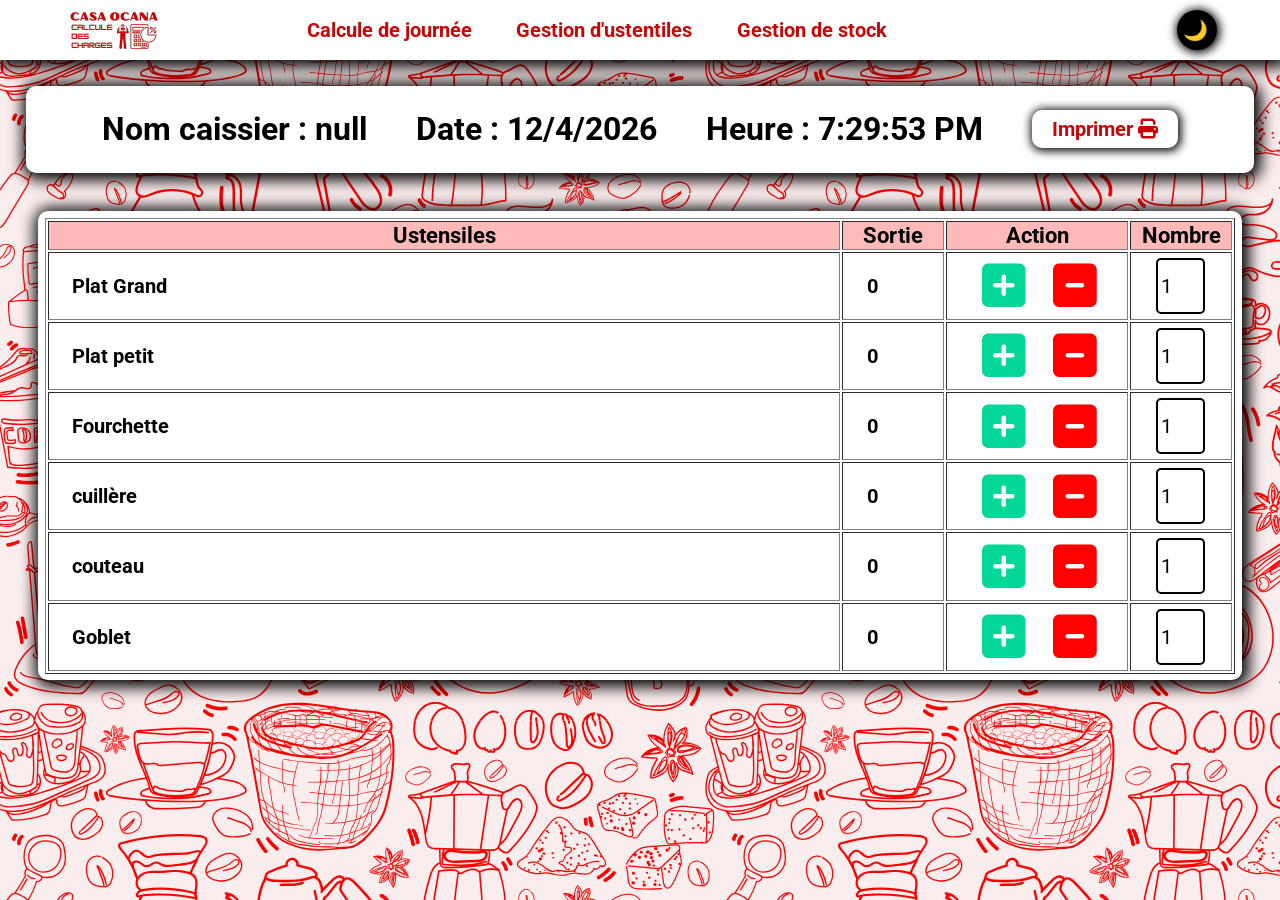
<file: ustensiles.html>
<!DOCTYPE html>
<html lang="en">
<head>
    <meta charset="UTF-8">
    <meta name="viewport" content="width=device-width, initial-scale=1.0">
    <title>CasaOcaca calcule des charges</title>
    <link rel="stylesheet" href="style/mystyle.css">
    <link rel="stylesheet" href="style/login.css">
    <link rel="stylesheet" href="style/historique.css">
    <link rel="stylesheet" href="https://cdnjs.cloudflare.com/ajax/libs/font-awesome/6.5.2/css/all.min.css" integrity="sha512-SnH5WK+bZxgPHs44uWIX+LLJAJ9/2PkPKZ5QiAj6Ta86w+fsb2TkcmfRyVX3pBnMFcV7oQPJkl9QevSCWr3W6A==" crossorigin="anonymous" referrerpolicy="no-referrer">
</head>
<body>
    <nav class="shadow">
        <div class="spaceenenly">
        <div>
            <img src="images/logo.png" alt="">
        </div>
        <div id="anav">
            <ul>
                <li><a href="calcule.html">Calcule de journée</a></li>
            <li><a href="ustensiles.html" target="_blank">Gestion d'ustentiles</a></li>
            <li><a href="gestionst.html" target="_blank">Gestion de stock</a></li>
            </ul>
        </div>

        <div id="anav4">
            <button id="darkModeToggle" class="buttonstyle">🌙</button>
        </div>
    </div>
</nav>  
    
    <form action="">
        <div id="h" class="shadow rounded">
            <h1>Nom caissier</h1>
            <h1>Date </h1>
            <h1>Heure </h1>
            
            
            <button class="buttonstyle" onclick="window.print();">Imprimer <i class="fa-solid fa-print"></i></button>
        </div>
    </form>    
    
        <div class="shadow rounded paddingdiv">
            
          <form action="">
            <table border="1">
        
                <tr style="font-size: 22px;background-color:#ffb9b9;">
                    <th>Ustensiles</th>
                    <th>Sortie</th>
                    <th>Action</th>
                    <th>Nombre</th>
                </tr>

                <tr class="trcharge">
                    <td>Plat Grand</td>
                    <td class="sortie" width="100px">0</td>
                    <td width="180px">
                        <Button type="button" style="color: rgb(4, 215, 152);" class="add inpandbtn"><i class="fa-solid fa-square-plus buttoni" id="add"></i></Button>
                        <Button type="button" style="color: red;"  class="subtract inpandbtn"><i class="fa-solid fa-square-minus buttoni" id="add"></i></Button>
                        
                    </td>
                    <td width="100px">
                        <input type="number" class="nombre" placeholder="Nombre" value=1 id="nombre"  min="0">
                    </td>
                </tr>
        
                <tr class="trcharge">
                    <td>Plat petit</td>
                    <td class="sortie" width="100px">0</td>
                    <td width="180px">
                        <Button type="button" style="color: rgb(4, 215, 152);" class="add inpandbtn"><i class="fa-solid fa-square-plus buttoni" id="add"></i></Button>
                        <Button type="button" style="color: red;"  class="subtract inpandbtn"><i class="fa-solid fa-square-minus buttoni" id="add"></i></Button>
                        
                    </td>
                    <td width="100px">
                        <input type="number" class="nombre" placeholder="Nombre" value=1 id="nombre"  min="0">
                    </td>
                </tr>

                
                <tr class="trcharge">
                    <td>Fourchette</td>
                    <td class="sortie" width="100px">0</td>
                    <td width="180px">
                        <Button type="button" style="color: rgb(4, 215, 152);" class="add inpandbtn"><i class="fa-solid fa-square-plus buttoni" id="add"></i></Button>
                        <Button type="button" style="color: red;"  class="subtract inpandbtn"><i class="fa-solid fa-square-minus buttoni" id="add"></i></Button>
                        
                    </td>
                    <td width="100px">
                        <input type="number" class="nombre" placeholder="Nombre" value=1 id="nombre"  min="0">
                    </td>
                </tr>
                
                <tr class="trcharge">
                    <td>cuillère</td>
                    <td class="sortie" width="100px">0</td>
                    <td width="180px">
                        <Button type="button" style="color: rgb(4, 215, 152);" class="add inpandbtn"><i class="fa-solid fa-square-plus buttoni" id="add"></i></Button>
                        <Button type="button" style="color: red;"  class="subtract inpandbtn"><i class="fa-solid fa-square-minus buttoni" id="add"></i></Button>
                        
                    </td>
                    <td width="100px">
                        <input type="number" class="nombre" placeholder="Nombre" value=1 id="nombre"  min="0">
                    </td>
                </tr>

                <tr class="trcharge">
                    <td>couteau</td>
                    <td class="sortie" width="100px">0</td>
                    <td width="180px">
                        <Button type="button" style="color: rgb(4, 215, 152);" class="add inpandbtn"><i class="fa-solid fa-square-plus buttoni" id="add"></i></Button>
                        <Button type="button" style="color: red;"  class="subtract inpandbtn"><i class="fa-solid fa-square-minus buttoni" id="add"></i></Button>
                        
                    </td>
                    <td width="100px">
                        <input type="number" class="nombre" placeholder="Nombre" value=1 id="nombre"  min="0">
                    </td>
                </tr>

                <tr class="trcharge">
                    <td>Goblet</td>
                    <td class="sortie" width="100px">0</td>
                    <td width="180px">
                        <Button type="button" style="color: rgb(4, 215, 152);" class="add inpandbtn"><i class="fa-solid fa-square-plus buttoni" id="add"></i></Button>
                        <Button type="button" style="color: red;"  class="subtract inpandbtn"><i class="fa-solid fa-square-minus buttoni" id="add"></i></Button>
                        
                    </td>
                    <td width="100px">
                        <input type="number" class="nombre" placeholder="Nombre" value=1 id="nombre" min="0">
                    </td>
                </tr>


            </table>
          </form>  
       </div>

    
       <script>
        document.addEventListener("DOMContentLoaded", () => {
            // Initialisation de la date et de l'heure
            const dateElement = document.querySelector("#h h1:nth-child(2)");
            const heureElement = document.querySelector("#h h1:nth-child(3)");
        
            const updateDateTime = () => {
                const now = new Date();
                dateElement.textContent = `Date : ${now.toLocaleDateString()}`;
                heureElement.textContent = `Heure : ${now.toLocaleTimeString()}`;
            };
        
            updateDateTime();
            setInterval(updateDateTime, 1000);
        
            // Demander le nom une seule fois au chargement de la page
            const stockManagerName = prompt("Entrez le nom du gestionnaire d'ustensiles :", "Gestionnaire");
            const nameElement = document.querySelector("#h h1:first-child");
            nameElement.textContent = `Nom caissier : ${stockManagerName}`;
        
            // Gestion des boutons Ajouter et Soustraire
            document.querySelectorAll("tr.trcharge").forEach(row => {
                const addButton = row.querySelector(".add");
                const subtractButton = row.querySelector(".subtract");
                const sortieCell = row.querySelector(".sortie");
                const inputField = row.querySelector(".nombre");
        
                // Bouton Ajouter (vert)
                addButton.addEventListener("click", (e) => {
                    e.preventDefault(); // Empêche tout comportement par défaut
                    const inputValue = parseInt(inputField.value) || 0;
                    const currentValue = parseInt(sortieCell.textContent) || 0;
                    sortieCell.textContent = currentValue + inputValue;
                });
        
                // Bouton Soustraire (rouge)
                subtractButton.addEventListener("click", (e) => {
                    e.preventDefault(); // Empêche tout comportement par défaut
                    const inputValue = parseInt(inputField.value) || 0;
                    const currentValue = parseInt(sortieCell.textContent) || 0;
                    const newValue = currentValue - inputValue;
                    sortieCell.textContent = newValue < 0 ? 0 : newValue; // Empêche les valeurs négatives
                });
            });
        });


        document.addEventListener("DOMContentLoaded", () => {
    const toggleButton = document.getElementById("darkModeToggle");
    const body = document.body;

    // Vérifie si un mode est déjà enregistré dans localStorage
    if (localStorage.getItem("dark-mode") === "enabled") {
        enableDarkMode();
    }

    // Basculer entre les modes
    toggleButton.addEventListener("click", () => {
        if (body.classList.contains("dark-mode")) {
            disableDarkMode();
        } else {
            enableDarkMode();
        }
    });

    function enableDarkMode() {
        body.classList.add("dark-mode");
        localStorage.setItem("dark-mode", "enabled");
        toggleButton.textContent = "☀️";
    }

    function disableDarkMode() {
        body.classList.remove("dark-mode");
        localStorage.setItem("dark-mode", "disabled");
        toggleButton.textContent = "🌙";
    }
});

        </script>
        

</body>
</html>
</file>
<file: style/mystyle.css>
@import url('https://fonts.googleapis.com/css2?family=Roboto:ital,wght@0,100;0,300;0,400;0,500;0,700;0,900;1,100;1,300;1,400;1,500;1,700;1,900&display=swap');
*{
    font-family: Roboto;
    margin: 0%;
}
.spaceenenly{
    display: flex;
    justify-content: space-between;
}
body {
    background-image: url("../images/back2.svg");
    background-size: cover;
  }

nav{
    background-color:white;
    padding: 0% 5% 0% 5%;
}
ul li{
    display: inline;
}
nav a{
    text-decoration: none;
    font-weight: bold;
    font-size: 20px;
    color: #c90505;
    margin-left: 5%;
}
nav a:hover{
    color: black;
}
nav div{
    display: flex;
    align-items: center;
}
nav ul{
    width: 100%;
    padding-left: 0%;
}
#anav{
    width: 70%;
}
#anav3{
    width: 12%;
    display: block;
}
#anav2{
    width: 20%;
}
#h{
    color:black;
    display: flex;
    justify-content: center;
    margin: 2%;
    
}
#h h1,button{
    margin:2%;
}
.shadow{
    box-shadow: 2px 2px 15px 5px black;
}
.rounded{
    border-radius: 10px;
    background-color:white;
    margin: 3%;
}
#blacka{
    color:black;
}
.buttonstyle{
    border-radius: 10px;
    border :none;
    box-shadow: 1px 1px 10px 2PX black;
    font-weight: bold;
    font-size: 20px;
    padding: 0px 20px 0px 20px;
    color:#c90505;
    background-color:white;
}
.buttonstyle:hover{
    box-shadow: 0px 0px 0px 0PX black;
}
button:hover{
    cursor: pointer;
}
table{
    width: 100%;
}
.shadowgray{
    box-shadow: 2px 2px 10px 5px gray;
    padding: 2%;
}
input,select{
    border: 2px solid black;
    border-radius: 5px;
    height: 15px;
    margin: 1%;
    font-size: 20px;
    padding-left: 5%;
}
input::placeholder{
    font-size: 20px;
    padding: 1%;
}
#reste{
    padding: 10%;
}
.inputcharges{
    padding: 2%;
}
.inputcharge:placeholder{
    font-style: italic;
}
.inputEntree{
    width: 80px;
}
.divChargeHeight{
    height: 100px;
}
.buttoni{
    font-size: 40px;
}
.inpandbtn{
    height:60px;
    width: 60px;
}
button{
    border:none;
    border-radius:5px;
    background-color:white;
}
button:hover{
    background-color:#ffb9b9;
}
#type{
    height: 80px;
}
.ilabel{
    font-size: 20px;
    cursor: pointer;
}
.ilabel:hover{
    color: rgb(4, 215, 152);
}
#add{
    font-size: 50px;
}
.trcharge td{
   font-weight: bold;
   font-size: 20px;
   padding: 0% 0% 0% 2%;
}
.trcharge td Button{
    font-size: 30px;
}    
#myFile{
    width: 165px;
    font-size: 20px;
    height: 28px;
    padding: 0%;
    cursor: pointer;
}
#val{
    width: 100px;
}
#inputs{
    background-color:#c90505;
}
#label{
    width: 240px;
}
.spaceflex{
    display: flex;
    justify-content:space-evenly;
}
#fileentree{
    width: 165px;
    height: 28px;
}
details{
    display: inline;
    text-decoration: none;
    font-weight: bold;
    font-size: 20px;
    color: #c90505;
    cursor: pointer;
    width: 20%;
    text-align: center;
}
details a:hover{
    background-color:#ffb9b9;
}
#nombre{
    width: 40px;
}

/* Mode sombre */
.dark-mode #h {
    background-color: #1e1e1e; /* Fond sombre */
    color: #ffffff;           /* Texte clair */
    border: 1px solid #444444; /* Optionnel : ajout d'une bordure claire */
}

/* Image de fond pour le mode sombre */
.dark-mode {
    background-image: url("../images/backcasaocana21.png");
    background-size:cover;
}


.dark-mode nav {
    background-color: #1e1e1e;
    color: #ffffff;
}

.dark-mode table {
    background-color: #222222;
    color: #ffffff;
    border-color: #444444;
}

.dark-mode th, .dark-mode td {
    border-color: #444444;
}

.dark-mode button {
    background-color: #333333;
    color: #ffffff;
    text-align: center;
}
#darkModeToggle{
    border-radius:100%;
    height: 40px;
    width: 40px;
    background-color:black;
    padding-left: 6px;

}
#darkModeToggle:hover{
   background-color:white;
}
.dark-mode a {
    color: #ffb9b9;
}

.dark-mode #reste {
    background-color: black;
    color: white;
}


#banner{
    background-image:url("../images/banner1.png");
    background-size:contain;
    background-repeat: no-repeat;
    width: 509px;
}
.dark-mode #banner{
    background-image:url("../images/BANNER2.png");
    background-size:contain;
    background-repeat: no-repeat;
    width: 509px;
}
/*fzefzefzfzfzfzfzfzfzfzfz*/

@media only screen and (max-width: 360px) {
    .spaceenenly{
        display:block;
        
    }

    body {
        background-image: url("../images/back2.svg");
        background-size: cover;
        
      }

    nav{
        background-color:white;
        width: 100%;
        padding: 5% 0% 1% 0%;
    }
    ul li{
        display: block;
        text-align: center;
    }
    ul{
        padding-left: 0%;
    }
    nav a{
        text-decoration: none;
        font-weight: bold;
        font-size: 20px;
        color: #c90505;
        margin-left: 5%;
    }
    nav div{
        display: block;
        
    }
    nav ul{
        width: 100%;
    }
    .imglogo{
        width: 100%;
        display: flex;
        justify-content: center;
    }
    #anav{
        width: 100%;
        display: flex;
        justify-content: center;
    }
    #anav3{
        width: 100%;
        display: block;
    }
    #anav2{
        width: 100%;
        display: flex;
        justify-content: center;
        margin-top: 5%;
        margin-bottom:15%;
    }
    #h{
        color:black;
        display: block;
        text-align: center;
        margin: 10% 0% 10% 0%;
        padding: 5% 0% 5% 0%;
    }
    #h h1,button{
        margin:2%;
    }
    .shadow{
        box-shadow: 2px 2px 15px 5px black;
    }
    .rounded{
        border-radius: 10px;
        background-color:white;
        margin: 1%;
        margin-top: 10%;
        width: 100%;
    }
    #blacka{
        color:black;
    }
    .buttonstyle{
        border-radius: 10px;
        border :none;
        box-shadow: 1px 1px 10px 2PX black;
        font-weight: bold;
        font-size: 20px;
        padding: 0px 20px 0px 20px;
        color:#c90505;
        background-color:white;
    }
    .buttonstyle:hover{
        box-shadow: 0px 0px 0px 0PX black;
    }
    button:hover{
        cursor: pointer;
    }
    table{
        width: 100%;
    }
    .shadowgray{
        box-shadow: 2px 2px 10px 5px gray;
        padding: 2%;
    }
    input,select{
        border: 2px solid black;
        border-radius: 5px;
        height: 15px;
        margin: 1%;
        font-size: 20px;
        padding-left: 5%;
    }
    input::placeholder{
        font-size: 20px;
        padding: 1%;
    }
    #reste{
        padding: 10%;
    }
    .inputcharges{
        padding: 2%;
    }
    .inputcharge:placeholder{
        font-style: italic;
    }
    .inputEntree{
        width: 80px;
    }
    .divChargeHeight{
        height: 100px;
    }
    .buttoni{
        font-size: 40px;
    }
    .inpandbtn{
        height:60px;
        width: 60px;
    }
    button{
        border:none;
        border-radius:5px;
        background-color:white;
    }
    button:hover{
        background-color:#ffb9b9;
    }
    #type{
        height: 80px;
    }
    .ilabel{
        font-size: 20px;
        cursor: pointer;
    }
    .ilabel:hover{
        color: rgb(4, 215, 152);
    }
    #add{
        font-size: 50px;
    }
    .trcharge td{
       font-weight: bold;
       font-size: 20px;
       padding: 0% 0% 0% 2%;
    }
    .trcharge td Button{
        font-size: 30px;
    }    
    #myFile{
        width: 165px;
        font-size: 20px;
        height: 28px;
        padding: 0%;
        cursor: pointer;
    }
    #val{
        width: 100px;
    }
    #inputs{
        background-color:#c90505;
    }
    #label{
        width: 240px;
    }
    .spaceflex{
        display: flex;
        justify-content:space-evenly;
    }
    #fileentree{
        width: 165px;
        height: 28px;
    }
    details{
        display: inline;
        margin-left: 3%;
        text-decoration: none;
        font-weight: bold;
        font-size: 20px;
        color: #c90505;
        cursor: pointer;
        width: 20%;
        text-align: center;
    }
    details a:hover{
        background-color:#ffb9b9;
    }
    #nombre{
        width: 40px;
    }




  }
</file>
<file: style/login.css>
#divlogin{
    width: 30%;
    margin-left: 30%;
    padding: 3% 2% 3% 10%;
}
#selectlogin{
    margin-left: 3%;
}
#submitbutton{
    padding-right: 4%;
    margin-left: 14%;
    background-color:rgb(0, 255, 170);
    cursor: pointer;
}
#submitbutton:hover{
    box-shadow: 0px 0px 0px 0PX black;
}
input,select{
    height: 50px;
}


@media only screen and (max-width: 360px) {
    #divlogin{
        width: 68%;
        margin: 10%;
        padding: 5%;
    }
    #submitbutton{
        padding-right: 4%;
        margin-left:20%;
        background-color:rgb(0, 255, 170);
        cursor: pointer;
    }
}
</file>
<file: style/historique.css>
.paddingdiv{
    padding:0.5%;
}
.paddingFilterInput{
    padding-left:1%;
}
label{
    font-weight: bold;
}
</file>
<file: style/gestionst.css>
#valst{
   width: 170px;
   height: 45px;
}
#Q{
   width: 170px;
}

@media only screen and (max-width: 360px) {

   #valst{
      width: 50px;
      height: 45px;
   }
   #Q{
      width: auto;
   }

#th1{
   width:8%;
   
}
#th2{
   width:25%;
}
#th3{
   width:15%;
}
#th4{
   width:20%;
   
}

button{
   height: 40px;
   margin-top: 5%;
}

}
</file>
